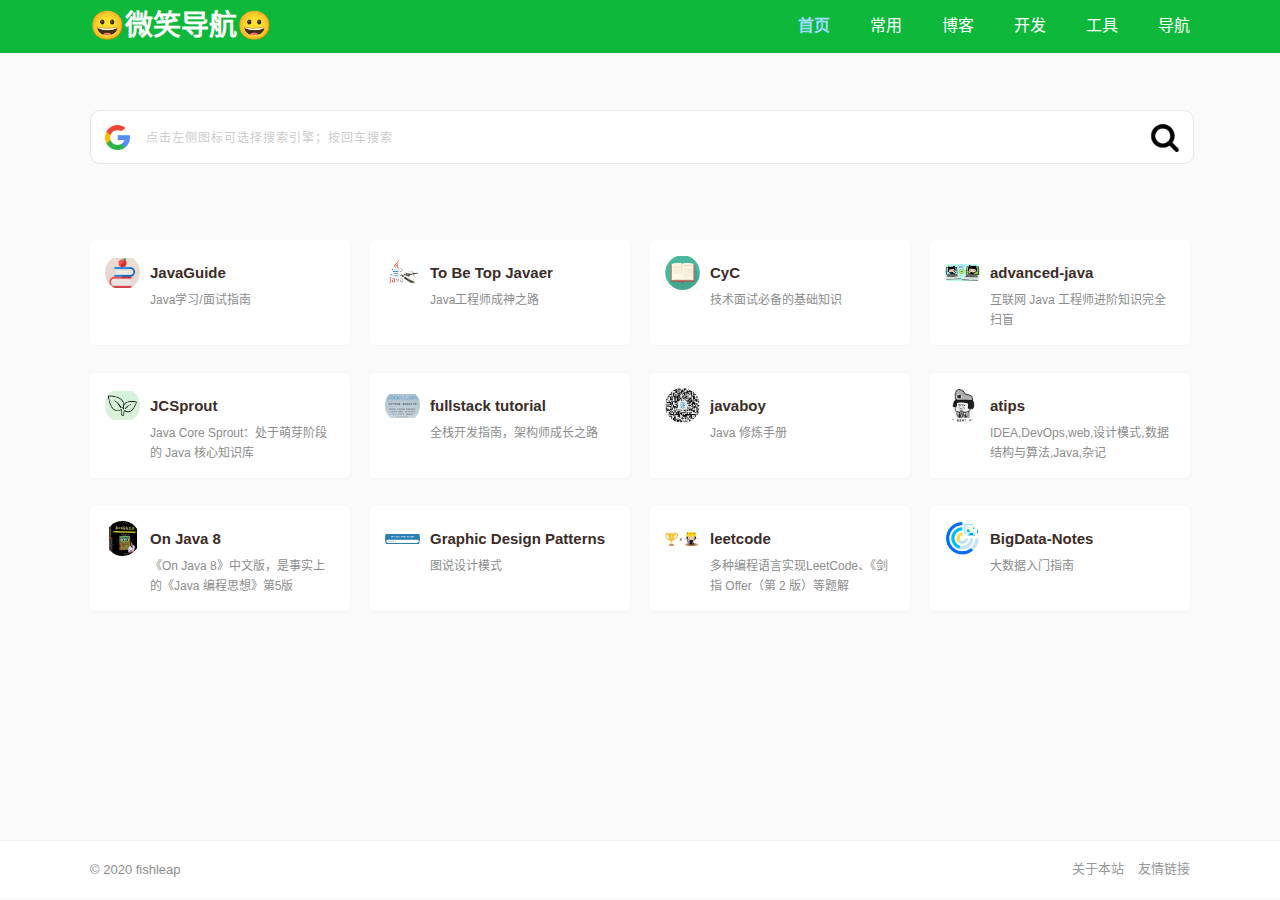
<file: index.html>
<!DOCTYPE html>
<html lang="zh-CN">

<head>
  <meta charset="UTF-8">
  <meta name="viewport" content="width=device-width, initial-scale=1, user-scalable=no" />
  <meta http-equiv="Cache-Control" content="no-transform" />
  <meta http-equiv="Cache-Control" content="no-siteapp" />
  <meta name="applicable-device" content="pc,mobile">
  <meta name="keywords" content="java,linux,mysql,spring,springboot,springcloud,zookeeper,dubbo,elasticsearch" />
  <meta name="description" content="微笑对生活可以影响潮湿的心情，抹去不愉快的色彩" />
  <link rel="stylesheet" href="./css/fishleap.min.css" type="text/css" />
  <link rel="shortcut icon" href="./images/favicon.ico" />

  <!-- Begin SEO tag -->
  <title>😀微笑⛳️导航</title>
  <meta property="og:locale" content="zh_CN" />
  <meta property="og:site_name" content="微笑导航" />
  <meta property="og:url" content="http://itzlg.gitee.io/coder-nav" />
  <meta property="og:title" content="微笑导航" />
  <meta property="og:description" content="微笑对生活可以影响潮湿的心情，抹去不愉快的色彩" />
  <link rel="canonical" href="http://itzlg.gitee.io/coder-nav" />
  <!-- End SEO tag -->

  <!-- Global site tag (gtag.js) - Google Analytics -->
  <script async src="https://www.googletagmanager.com/gtag/js?id=UA-158772988-1"></script>
  <script>
    window.dataLayer = window.dataLayer || [];
    function gtag() { dataLayer.push(arguments); }
    gtag('js', new Date());

    gtag('config', 'UA-158772988-1');
  </script>
</head>

<body data-rsssl=1>
  <div class="header">
    <div class="container">
      <a class="site" href="./index.html">😀微笑导航😀</a>
      <nav class="header-menu">
        <ul>
          <li class="current-menu-item"><a href="./index.html">首页</a></li>
          <li class=""><a href="./common.html">常用</a></li>
          <li class=""><a href="./blog.html">博客</a></li>
          <li class=""><a href="./develop.html">开发</a></li>
          <li class=""><a href="./tools.html">工具</a></li>
          <li class=""><a href="./friend.html">导航</a></li>
        </ul>
      </nav>
    </div>
  </div>
  <!-- header -->

  <div id="content-wrapper">
    <div class="container">

      <section class="sousuo">
        <div class="search">
          <div class="search-box">
            <img class="search-icon" src="">
            <input type="text" id="txt" class="search-input" placeholder="点击左侧图标可选择搜索引擎；按回车搜索">
            <button class="search-btn" id="search-btn"><img
                src="./images/sou0.png"></button>
          </div>
          <!-- 搜索引擎 -->
          <div class="search-engine" style="display: none;">
            <ul class="search-engine-list"></ul>
          </div>
        </div>
      </section>

      <div class="nav-cell clearfix">
        <ul class="nav-list">
          
          <li>
            <a class="nav-item clearfix" href="https://snailclimb.gitee.io/javaguide" target="_blank">
              <div class="nav-img"
                style="margin-bottom:40px;background-image: url(./images/index/java00.jpg);">
              </div>
              <div class="nav-name">JavaGuide</div>
              <p>Java学习/面试指南</p>
            </a>
          </li>

          <li>
            <a class="nav-item clearfix" href="http://hollischuang.gitee.io/tobetopjavaer" target="_blank">
              <div class="nav-img"
                style="margin-bottom:40px;background-image: url(./images/index/java01.jpg);">
              </div>
              <div class="nav-name">To Be Top Javaer</div>
              <p>Java工程师成神之路</p>
            </a>
          </li>

          <li>
            <a class="nav-item clearfix" href="https://cyc2018.github.io/CS-Notes" target="_blank">
              <div class="nav-img"
                style="margin-bottom:40px;background-image: url(./images/index/java02.jpg);">
              </div>
              <div class="nav-name">CyC</div>
              <p>技术面试必备的基础知识</p>
            </a>
          </li>

          <li>
            <a class="nav-item clearfix" href="https://doocs.gitee.io/advanced-java/#/" target="_blank">
              <div class="nav-img"
                style="margin-bottom:40px;background-image: url(./images/index/java12.jpg);">
              </div>
              <div class="nav-name">advanced-java</div>
              <p>互联网 Java 工程师进阶知识完全扫盲</p>
            </a>
          </li>

          <li>
            <a class="nav-item clearfix" href="https://crossoverjie.top/JCSprout/#/" target="_blank">
              <div class="nav-img"
                style="margin-bottom:40px;background-image: url(./images/index/java13.jpg);">
              </div>
              <div class="nav-name">JCSprout</div>
              <p>Java Core Sprout：处于萌芽阶段的 Java 核心知识库</p>
            </a>
          </li>

          <li>
            <a class="nav-item clearfix" href="https://frank-lam.github.io/fullstack-tutorial/#/" target="_blank">
              <div class="nav-img"
                style="margin-bottom:40px;background-image: url(./images/index/java05.jpg);">
              </div>
              <div class="nav-name">fullstack tutorial</div>
              <p>全栈开发指南，架构师成长之路</p>
            </a>
          </li>

          <li>
            <a class="nav-item clearfix" href="http://docs.javaboy.org/" target="_blank">
              <div class="nav-img"
                style="margin-bottom:40px;background-image: url(./images/index/java04.jpg);">
              </div>
              <div class="nav-name">javaboy</div>
              <p>Java 修炼手册</p>
            </a>
          </li>

          <li>
            <a class="nav-item clearfix" href="https://atips.cn/" target="_blank">
              <div class="nav-img"
                style="margin-bottom:40px;background-image: url(./images/index/java08.jpg);">
              </div>
              <div class="nav-name">atips</div>
              <p>IDEA,DevOps,web,设计模式,数据结构与算法,Java,杂记</p>
            </a>
          </li>

          <li>
            <a class="nav-item clearfix" href="https://lingcoder.github.io/OnJava8" target="_blank">
              <div class="nav-img"
                style="margin-bottom:40px;background-image: url(./images/index/java07.jpg);">
              </div>
              <div class="nav-name">On Java 8</div>
              <p>《On Java 8》中文版，是事实上的《Java 编程思想》第5版</p>
            </a>
          </li>

          <li>
            <a class="nav-item clearfix" href="https://design-patterns.readthedocs.io/zh_CN/latest/index.html#" target="_blank">
              <div class="nav-img"
                style="margin-bottom:40px;background-image: url(./images/index/java09.jpg);">
              </div>
              <div class="nav-name">Graphic Design Patterns</div>
              <p>图说设计模式</p>
            </a>
          </li>


          <li>
            <a class="nav-item clearfix" href="https://doocs.gitee.io/leetcode/#/" target="_blank">
              <div class="nav-img"
                style="margin-bottom:40px;background-image: url(./images/index/java14.jpg);">
              </div>
              <div class="nav-name">leetcode</div>
              <p>多种编程语言实现LeetCode、《剑指 Offer（第 2 版）等题解</p>
            </a>
          </li>
          
          <li>
            <a class="nav-item clearfix" href="https://github.com/heibaiying/BigData-Notes" target="_blank">
              <div class="nav-img"
                style="margin-bottom:40px;background-image: url(./images/index/java15.jpg);">
              </div>
              <div class="nav-name">BigData-Notes</div>
              <p>大数据入门指南</p>
            </a>
          </li>
          

        </ul>
      </div>
    </div>
  </div>

  <!-- footer -->
  <footer class="footer">
    <div class="container clearfix">
      <div class="copy"> © 2020 <a href="http://fishleap.top" target="_blank">fishleap</a></div>

      <div class="link">
        <a href="https://github.com/itzhanglg/coder-nav" target="_blank">关于本站</a>
        <a href="http://itzlg.gitee.io/java-development-notes/#/" target="_blank">友情链接</a>
      </div>
    </div>
  </footer>

  <script src="./js/fishleap.min.js"></script>
</body>

</html>
</file>
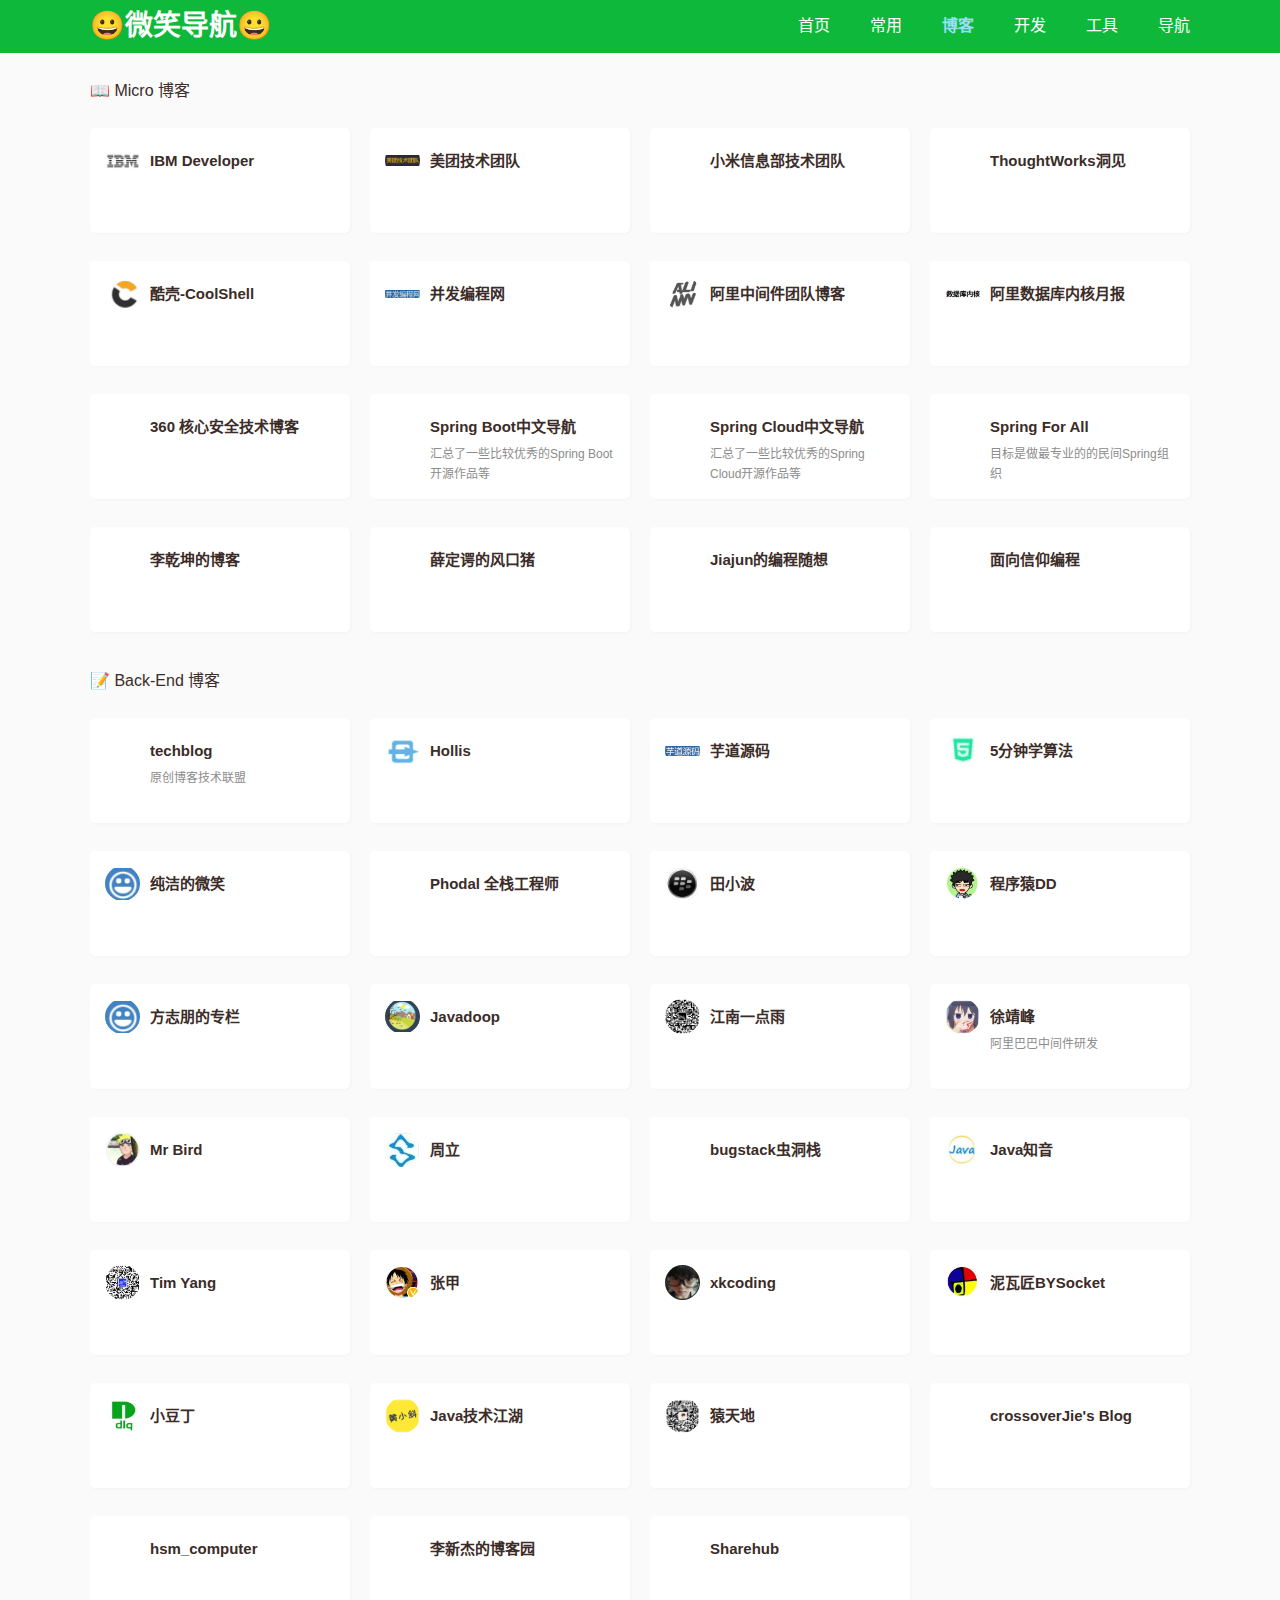
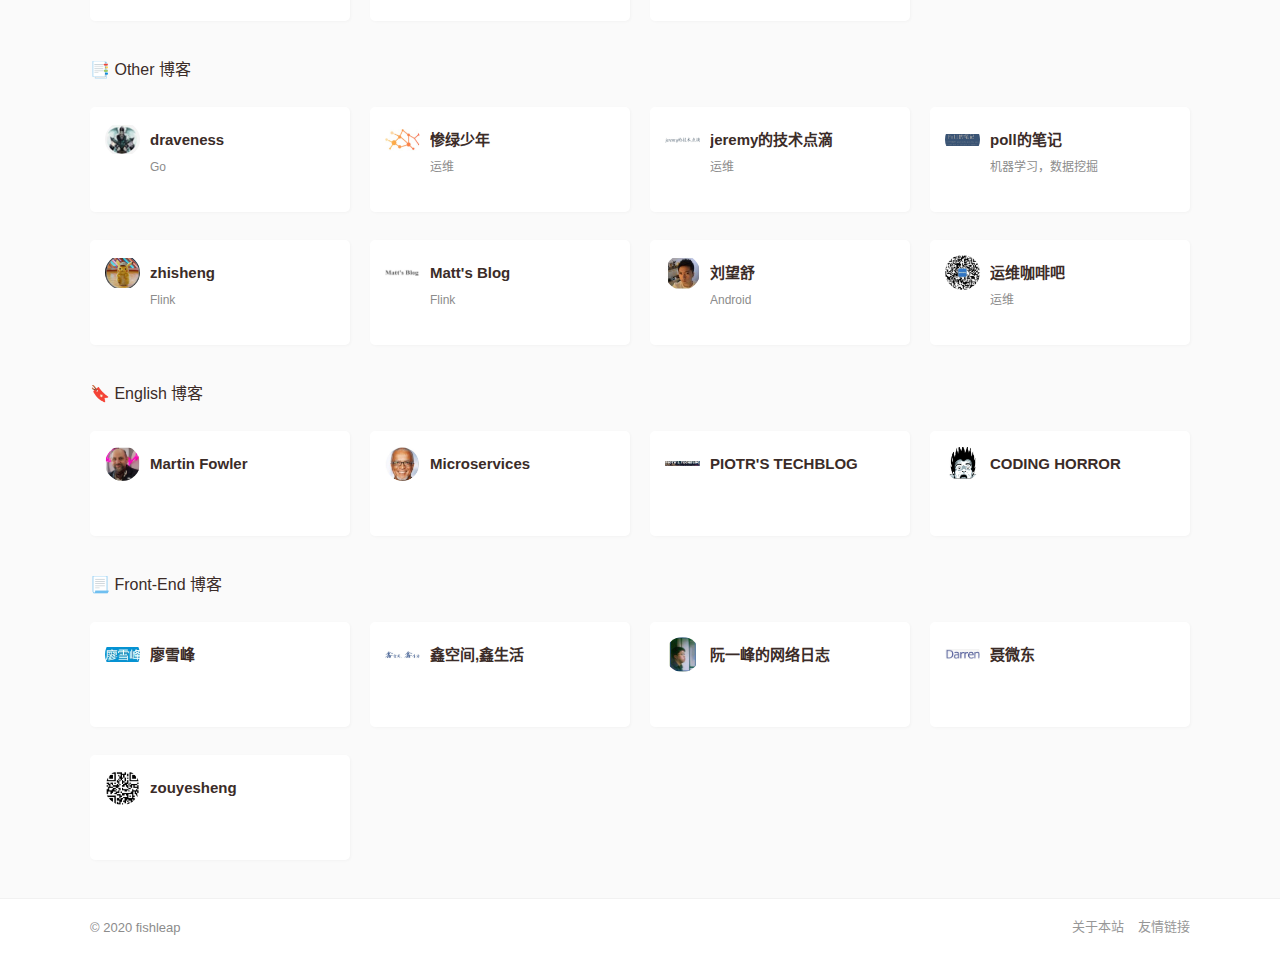
<file: blog.html>
<!DOCTYPE html>
<html lang="zh-CN">

<head>
  <meta charset="UTF-8">
  <meta name="viewport" content="width=device-width, initial-scale=1, user-scalable=no" />
  <meta http-equiv="Cache-Control" content="no-transform" />
  <meta http-equiv="Cache-Control" content="no-siteapp" />
  <meta name="applicable-device" content="pc,mobile">
  <meta name="keywords" content="java,linux,mysql,spring,springboot,springcloud,zookeeper,dubbo,elasticsearch" />
  <meta name="description" content="微笑对生活可以影响潮湿的心情，抹去不愉快的色彩" />
  <link rel="stylesheet" href="./css/fishleap.min.css" type="text/css" />
  <link rel="shortcut icon" href="./images/favicon.ico" />

  <!-- Begin SEO tag -->
  <title>😀微笑⛳️导航</title>
  <meta property="og:locale" content="zh_CN" />
  <meta property="og:site_name" content="微笑导航" />
  <meta property="og:url" content="http://itzlg.gitee.io/coder-nav" />
  <meta property="og:title" content="微笑导航" />
  <meta property="og:description" content="微笑对生活可以影响潮湿的心情，抹去不愉快的色彩" />
  <link rel="canonical" href="http://itzlg.gitee.io/coder-nav" />
  <!-- End SEO tag -->

  <!-- Global site tag (gtag.js) - Google Analytics -->
  <script async src="https://www.googletagmanager.com/gtag/js?id=UA-158772988-1"></script>
  <script>
    window.dataLayer = window.dataLayer || [];
    function gtag() { dataLayer.push(arguments); }
    gtag('js', new Date());

    gtag('config', 'UA-158772988-1');
  </script>
</head>

<body data-rsssl=1>
  <div class="header">
    <div class="container">
      <a class="site" href="./index.html">😀微笑导航😀</a>
      <nav class="header-menu">
        <ul>
          <li class=""><a href="./index.html">首页</a></li>
          <li class=""><a href="./common.html">常用</a></li>
          <li class="current-menu-item"><a href="./blog.html">博客</a></li>
          <li class=""><a href="./develop.html">开发</a></li>
          <li class=""><a href="./tools.html">工具</a></li>
          <li class=""><a href="./friend.html">导航</a></li>
        </ul>
      </nav>
    </div>
  </div>
  <!-- header -->

  <div id="content-wrapper">
    <div class="container">

      <div class="nav-cell clearfix">
        <h2> 📖 Micro 博客
          <!-- <a class="more" href="">更多</a> -->
        </h2>
        <ul class="nav-list">

          <li>
            <a class="nav-item clearfix" href="https://developer.ibm.com/zh/tutorials/#" target="_blank">
              <div class="nav-img"
                style="margin-bottom:40px;background-image: url(./images/blog/blog29.jpg);">
              </div>
              <div class="nav-name">IBM Developer</div>
              <p></p>
            </a>
          </li>

          <li>
            <a class="nav-item clearfix" href="https://tech.meituan.com/" target="_blank">
              <div class="nav-img"
                style="margin-bottom:40px;background-image: url(./images/blog/blog30.jpg);">
              </div>
              <div class="nav-name">美团技术团队</div>
              <p></p>
            </a>
          </li>

          <li>
            <a class="nav-item clearfix" href="https://xiaomi-info.github.io/" target="_blank">
              <div class="nav-img"
                style="margin-bottom:40px;background-image: url(https://gitee.com/itzlg/mypictures/raw/master/img/image-20201121172147420.png);">
              </div>
              <div class="nav-name">小米信息部技术团队</div>
              <p></p>
            </a>
          </li>

          <li>
            <a class="nav-item clearfix" href="https://insights.thoughtworks.cn/" target="_blank">
              <div class="nav-img"
                style="margin-bottom:40px;background-image: url(https://gitee.com/itzlg/mypictures/raw/master/img/image-20201121174945446.png);">
              </div>
              <div class="nav-name">ThoughtWorks洞见</div>
              <p></p>
            </a>
          </li>

          <li>
            <a class="nav-item clearfix" href="https://coolshell.cn/" target="_blank">
              <div class="nav-img"
                style="margin-bottom:40px;background-image: url(./images/blog/blog31.jpg);">
              </div>
              <div class="nav-name">酷壳-CoolShell</div>
              <p></p>
            </a>
          </li>

          <li>
            <a class="nav-item clearfix" href="http://ifeve.com/" target="_blank">
              <div class="nav-img"
                style="margin-bottom:40px;background-image: url(./images/blog/blog32.jpg);">
              </div>
              <div class="nav-name">并发编程网</div>
              <p></p>
            </a>
          </li>

          <li>
            <a class="nav-item clearfix" href="http://jm.taobao.org/" target="_blank">
              <div class="nav-img"
                style="margin-bottom:40px;background-image: url(./images/blog/blog23.jpg);">
              </div>
              <div class="nav-name">阿里中间件团队博客</div>
              <p></p>
            </a>
          </li>

          <li>
            <a class="nav-item clearfix" href="http://mysql.taobao.org/monthly/" target="_blank">
              <div class="nav-img"
                style="margin-bottom:40px;background-image: url(./images/blog/blog36.jpg);">
              </div>
              <div class="nav-name">阿里数据库内核月报</div>
              <p></p>
            </a>
          </li>

          <li>
            <a class="nav-item clearfix" href="https://blogs.360.cn/" target="_blank">
              <div class="nav-img"
                style="margin-bottom:40px;background-image: url(https://gitee.com/itzlg/mypictures/raw/master/img/image-20201121173713184.png);">
              </div>
              <div class="nav-name">360 核心安全技术博客</div>
              <p></p>
            </a>
          </li>

          <li>
            <a class="nav-item clearfix" href="http://springboot.fun/" target="_blank">
              <div class="nav-img"
                style="margin-bottom:40px;background-image: url(https://gitee.com/itzlg/mypictures/raw/master/img/image-20201121193529572.png);">
              </div>
              <div class="nav-name">Spring Boot中文导航</div>
              <p>汇总了一些比较优秀的Spring Boot开源作品等</p>
            </a>
          </li>

          <li>
            <a class="nav-item clearfix" href="http://springcloud.fun/" target="_blank">
              <div class="nav-img"
                style="margin-bottom:40px;background-image: url(https://gitee.com/itzlg/mypictures/raw/master/img/image-20201121193704288.png);">
              </div>
              <div class="nav-name">Spring Cloud中文导航</div>
              <p>汇总了一些比较优秀的Spring Cloud开源作品等</p>
            </a>
          </li>

          <li>
            <a class="nav-item clearfix" href="http://www.spring4all.com/" target="_blank">
              <div class="nav-img"
                style="margin-bottom:40px;background-image: url(https://gitee.com/itzlg/mypictures/raw/master/img/image-20201121193911569.png);">
              </div>
              <div class="nav-name">Spring For All</div>
              <p>目标是做最专业的的民间Spring组织</p>
            </a>
          </li>

          <li>
            <a class="nav-item clearfix" href="https://qiankunli.github.io/" target="_blank">
              <div class="nav-img"
                style="margin-bottom:40px;background-image: url(https://gitee.com/itzlg/mypictures/raw/master/img/image-20201121180651595.png);">
              </div>
              <div class="nav-name">李乾坤的博客</div>
              <p></p>
            </a>
          </li>

          <li>
            <a class="nav-item clearfix" href="https://jaskey.github.io/" target="_blank">
              <div class="nav-img"
                style="margin-bottom:40px;background-image: url(https://gitee.com/itzlg/mypictures/raw/master/img/image-20201121180748200.png);">
              </div>
              <div class="nav-name">薛定谔的风口猪</div>
              <p></p>
            </a>
          </li>

          <li>
            <a class="nav-item clearfix" href="https://jiajunhuang.com/" target="_blank">
              <div class="nav-img"
                style="margin-bottom:40px;background-image: url(https://gitee.com/itzlg/mypictures/raw/master/img/image-20201121180858436.png);">
              </div>
              <div class="nav-name">Jiajun的编程随想</div>
              <p></p>
            </a>
          </li>

          <li>
            <a class="nav-item clearfix" href="https://draveness.me/" target="_blank">
              <div class="nav-img"
                style="margin-bottom:40px;background-image: url(https://gitee.com/itzlg/mypictures/raw/master/img/image-20201121182435015.png);">
              </div>
              <div class="nav-name">面向信仰编程</div>
              <p></p>
            </a>
          </li>


        </ul>
      </div>    

      <div class="nav-cell clearfix">
        <h2> 📝 Back-End 博客
          <!-- <a class="more" href="">更多</a> -->
        </h2>
        <ul class="nav-list">

          <li>
            <a class="nav-item clearfix" href="http://techblog.pub/" target="_blank">
              <div class="nav-img"
                style="margin-bottom:40px;background-image: url(https://gitee.com/itzlg/mypictures/raw/master/img/image-20201121184810591.png);">
              </div>
              <div class="nav-name">techblog</div>
              <p>原创博客技术联盟</p>
            </a>
          </li>

          <li>
            <a class="nav-item clearfix" href="https://www.hollischuang.com/" target="_blank">
              <div class="nav-img"
                style="margin-bottom:40px;background-image: url(./images/blog/blog00.jpg);">
              </div>
              <div class="nav-name">Hollis</div>
              <p></p>
            </a>
          </li>

          <li>
            <a class="nav-item clearfix" href="http://www.iocoder.cn/" target="_blank">
              <div class="nav-img"
                style="margin-bottom:40px;background-image: url(./images/blog/blog01.jpg);">
              </div>
              <div class="nav-name">芋道源码</div>
              <p></p>
            </a>
          </li>

          <li>
            <a class="nav-item clearfix" href="https://www.cxyxiaowu.com/" target="_blank">
              <div class="nav-img"
                style="margin-bottom:40px;background-image: url(./images/blog/blog35.jpg);">
              </div>
              <div class="nav-name">5分钟学算法</div>
              <p></p>
            </a>
          </li>

          <li>
            <a class="nav-item clearfix" href="http://www.ityouknow.com/" target="_blank">
              <div class="nav-img"
                style="margin-bottom:40px;background-image: url(./images/blog/blog02.jpg);">
              </div>
              <div class="nav-name">纯洁的微笑</div>
              <p></p>
            </a>
          </li>

          <li>
            <a class="nav-item clearfix" href="https://www.phodal.com/" target="_blank">
              <div class="nav-img"
                style="margin-bottom:40px;background-image: url(https://gitee.com/itzlg/mypictures/raw/master/img/image-20201121172900932.png);">
              </div>
              <div class="nav-name">Phodal 全栈工程师</div>
              <p></p>
            </a>
          </li>

          <li>
            <a class="nav-item clearfix" href="http://www.tianxiaobo.com/" target="_blank">
              <div class="nav-img"
                style="margin-bottom:40px;background-image: url(./images/blog/blog04.jpg);">
              </div>
              <div class="nav-name">田小波</div>
              <p></p>
            </a>
          </li>

          <li>
            <a class="nav-item clearfix" href="http://blog.didispace.com/" target="_blank">
              <div class="nav-img"
                style="margin-bottom:40px;background-image: url(./images/blog/blog05.jpg);">
              </div>
              <div class="nav-name">程序猿DD</div>
              <p></p>
            </a>
          </li>

          <li>
            <a class="nav-item clearfix" href="https://www.fangzhipeng.com/" target="_blank">
              <div class="nav-img"
                style="margin-bottom:40px;background-image: url(./images/blog/blog02.jpg);">
              </div>
              <div class="nav-name">方志朋的专栏</div>
              <p></p>
            </a>
          </li>

          <li>
            <a class="nav-item clearfix" href="https://javadoop.com/" target="_blank">
              <div class="nav-img"
                style="margin-bottom:40px;background-image: url(./images/blog/blog07.jpg);">
              </div>
              <div class="nav-name">Javadoop</div>
              <p></p>
            </a>
          </li>

          <li>
            <a class="nav-item clearfix" href="http://www.javaboy.org/" target="_blank">
              <div class="nav-img"
                style="margin-bottom:40px;background-image: url(./images/blog/blog08.jpg);">
              </div>
              <div class="nav-name">江南一点雨</div>
              <p></p>
            </a>
          </li>

          <li>
            <a class="nav-item clearfix" href="https://lexburner.github.io/" target="_blank">
              <div class="nav-img"
                style="margin-bottom:40px;background-image: url(./images/blog/blog09.jpg);">
              </div>
              <div class="nav-name">徐靖峰</div>
              <p>阿里巴巴中间件研发</p>
            </a>
          </li>

          <li>
            <a class="nav-item clearfix" href="https://mrbird.cc/" target="_blank">
              <div class="nav-img"
                style="margin-bottom:40px;background-image: url(./images/blog/blog03.jpg);">
              </div>
              <div class="nav-name">Mr Bird</div>
              <p></p>
            </a>
          </li>

          <li>
            <a class="nav-item clearfix" href="http://www.itmuch.com/" target="_blank">
              <div class="nav-img"
                style="margin-bottom:40px;background-image: url(./images/blog/blog10.jpg);">
              </div>
              <div class="nav-name">周立</div>
              <p></p>
            </a>
          </li>

          <li>
            <a class="nav-item clearfix" href="https://bugstack.cn/" target="_blank">
              <div class="nav-img"
                style="margin-bottom:40px;background-image: url(https://gitee.com/itzlg/mypictures/raw/master/img/image-20201121174122249.png);">
              </div>
              <div class="nav-name">bugstack虫洞栈</div>
              <p></p>
            </a>
          </li>

          <li>
            <a class="nav-item clearfix" href="https://www.javazhiyin.com/" target="_blank">
              <div class="nav-img"
                style="margin-bottom:40px;background-image: url(./images/blog/blog12.jpg);">
              </div>
              <div class="nav-name">Java知音</div>
              <p></p>
            </a>
          </li>

          <li>
            <a class="nav-item clearfix" href="https://timyang.net/" target="_blank">
              <div class="nav-img"
                style="margin-bottom:40px;background-image: url(./images/blog/blog24.jpg);">
              </div>
              <div class="nav-name">Tim Yang</div>
              <p></p>
            </a>
          </li>

          <li>
            <a class="nav-item clearfix" href="https://zhangjia.io/" target="_blank">
              <div class="nav-img"
                style="margin-bottom:40px;background-image: url(./images/blog/blog13.jpg);">
              </div>
              <div class="nav-name">张甲</div>
              <p></p>
            </a>
          </li>

          <li>
            <a class="nav-item clearfix" href="https://xkcoding.com/" target="_blank">
              <div class="nav-img"
                style="margin-bottom:40px;background-image: url(./images/blog/blog14.jpg);">
              </div>
              <div class="nav-name">xkcoding</div>
              <p></p>
            </a>
          </li>
          
          <li>
            <a class="nav-item clearfix" href="https://www.bysocket.com/" target="_blank">
              <div class="nav-img"
                style="margin-bottom:40px;background-image: url(./images/blog/blog11.jpg);">
              </div>
              <div class="nav-name">泥瓦匠BYSocket</div>
              <p></p>
            </a>
          </li>

          <li>
            <a class="nav-item clearfix" href="http://www.mydlq.club/" target="_blank">
              <div class="nav-img"
                style="margin-bottom:40px;background-image: url(./images/blog/blog16.jpg);">
              </div>
              <div class="nav-name">小豆丁</div>
              <p></p>
            </a>
          </li>

          <li>
            <a class="nav-item clearfix" href="https://how2playlife.com/" target="_blank">
              <div class="nav-img"
                style="margin-bottom:40px;background-image: url(./images/blog/blog21.jpg);">
              </div>
              <div class="nav-name">Java技术江湖</div>
              <p></p>
            </a>
          </li>

          <li>
            <a class="nav-item clearfix" href="http://cxytiandi.com/" target="_blank">
              <div class="nav-img"
                style="margin-bottom:40px;background-image: url(./images/blog/blog22.jpg);">
              </div>
              <div class="nav-name">猿天地</div>
              <p></p>
            </a>
          </li>

          <li>
            <a class="nav-item clearfix" href="https://crossoverjie.top/" target="_blank">
              <div class="nav-img"
                style="margin-bottom:40px;background-image: url(https://gitee.com/itzlg/mypictures/raw/master/img/image-20201121182825759.png);">
              </div>
              <div class="nav-name">crossoverJie's Blog</div>
              <p></p>
            </a>
          </li>

          <li>
            <a class="nav-item clearfix" href="https://www.cnblogs.com/JavaArchitect/" target="_blank">
              <div class="nav-img"
                style="margin-bottom:40px;background-image: url(https://gitee.com/itzlg/mypictures/raw/master/img/image-20201121174630654.png);">
              </div>
              <div class="nav-name">hsm_computer</div>
              <p></p>
            </a>
          </li>

          <li>
            <a class="nav-item clearfix" href="https://www.cnblogs.com/lixinjie/" target="_blank">
              <div class="nav-img"
                style="margin-bottom:40px;background-image: url(https://gitee.com/itzlg/mypictures/raw/master/img/image-20201121174630654.png);">
              </div>
              <div class="nav-name">李新杰的博客园</div>
              <p></p>
            </a>
          </li>

          <li>
            <a class="nav-item clearfix" href="https://blog.xiaohansong.com/index.html" target="_blank">
              <div class="nav-img"
                style="margin-bottom:40px;background-image: url(https://gitee.com/itzlg/mypictures/raw/master/img/image-20201121183014282.png);">
              </div>
              <div class="nav-name">Sharehub</div>
              <p></p>
            </a>
          </li>


        </ul>
      </div>

      <div class="nav-cell clearfix">
        <h2> 📑 Other 博客
          <!-- <a class="more" href="">更多</a> -->
        </h2>
        <ul class="nav-list">

          <li>
            <a class="nav-item clearfix" href="https://draveness.me/" target="_blank">
              <div class="nav-img"
                style="margin-bottom:40px;background-image: url(./images/blog/blog26.jpg);">
              </div>
              <div class="nav-name">draveness</div>
              <p>Go</p>
            </a>
          </li>

          <li>
            <a class="nav-item clearfix" href="https://clsn.io/" target="_blank">
              <div class="nav-img"
                style="margin-bottom:40px;background-image: url(./images/blog/blog15.jpg);">
              </div>
              <div class="nav-name">惨绿少年</div>
              <p>运维</p>
            </a>
          </li>

          <li>
            <a class="nav-item clearfix" href="https://jeremy-xu.oschina.io/" target="_blank">
              <div class="nav-img"
                style="margin-bottom:40px;background-image: url(./images/blog/blog28.jpg);">
              </div>
              <div class="nav-name">jeremy的技术点滴</div>
              <p>运维</p>
            </a>
          </li>

          <li>
            <a class="nav-item clearfix" href="https://www.cnblogs.com/maybe2030/" target="_blank">
              <div class="nav-img"
                style="margin-bottom:40px;background-image: url(./images/blog/blog17.jpg);">
              </div>
              <div class="nav-name">poll的笔记</div>
              <p>机器学习，数据挖掘</p>
            </a>
          </li>

          <li>
            <a class="nav-item clearfix" href="http://www.54tianzhisheng.cn/" target="_blank">
              <div class="nav-img"
                style="margin-bottom:40px;background-image: url(./images/blog/blog18.jpg);">
              </div>
              <div class="nav-name">zhisheng</div>
              <p>Flink</p>
            </a>
          </li>

          <li>
            <a class="nav-item clearfix" href="https://matt33.com/" target="_blank">
              <div class="nav-img"
                style="margin-bottom:40px;background-image: url(./images/blog/blog27.jpg);">
              </div>
              <div class="nav-name">Matt's Blog</div>
              <p>Flink</p>
            </a>
          </li>

          <li>
            <a class="nav-item clearfix" href="http://liuwangshu.cn/" target="_blank">
              <div class="nav-img"
                style="margin-bottom:40px;background-image: url(./images/blog/blog19.jpg);">
              </div>
              <div class="nav-name">刘望舒</div>
              <p>Android</p>
            </a>
          </li>

          <li>
            <a class="nav-item clearfix" href="https://blog.ops-coffee.cn/" target="_blank">
              <div class="nav-img"
                style="margin-bottom:40px;background-image: url(./images/blog/blog20.jpg);">
              </div>
              <div class="nav-name">运维咖啡吧</div>
              <p>运维</p>
            </a>
          </li>

        </ul>
      </div>

      <div class="nav-cell clearfix">
        <h2> 🔖 English 博客
          <!-- <a class="more" href="">更多</a> -->
        </h2>
        <ul class="nav-list">

          <li>
            <a class="nav-item clearfix" href="https://martinfowler.com/" target="_blank">
              <div class="nav-img"
                style="margin-bottom:40px;background-image: url(./images/blog/blog25.jpg);">
              </div>
              <div class="nav-name">Martin Fowler</div>
              <p></p>
            </a>
          </li>
    
          <li>
            <a class="nav-item clearfix" href="https://microservices.io/" target="_blank">
              <div class="nav-img"
                style="margin-bottom:40px;background-image: url(./images/blog/blog33.jpg);">
              </div>
              <div class="nav-name">Microservices</div>
              <p></p>
            </a>
          </li>
    
          <li>
            <a class="nav-item clearfix" href="https://piotrminkowski.com/" target="_blank">
              <div class="nav-img"
                style="margin-bottom:40px;background-image: url(./images/blog/blog34.jpg);">
              </div>
              <div class="nav-name">PIOTR'S TECHBLOG</div>
              <p></p>
            </a>
          </li>
    
          <li>
            <a class="nav-item clearfix" href="https://blog.codinghorror.com/" target="_blank">
              <div class="nav-img"
                style="margin-bottom:40px;background-image: url(./images/blog/blog37.jpg);">
              </div>
              <div class="nav-name">CODING HORROR</div>
              <p></p>
            </a>
          </li>

        </ul>
      </div>  

      <div class="nav-cell clearfix">
        <h2> 📃 Front-End 博客
          <!-- <a class="more" href="">更多</a> -->
        </h2>
        <ul class="nav-list">

          <li>
            <a class="nav-item clearfix" href="https://www.liaoxuefeng.com/" target="_blank">
              <div class="nav-img"
                style="margin-bottom:40px;background-image: url(./images/blog/blog38.jpg);">
              </div>
              <div class="nav-name">廖雪峰</div>
              <p></p>
            </a>
          </li>

          <li>
            <a class="nav-item clearfix" href="https://www.zhangxinxu.com/" target="_blank">
              <div class="nav-img"
                style="margin-bottom:40px;background-image: url(./images/blog/blog39.jpg);">
              </div>
              <div class="nav-name">鑫空间,鑫生活</div>
              <p></p>
            </a>
          </li>

          <li>
            <a class="nav-item clearfix" href="http://www.ruanyifeng.com/blog/javascript/" target="_blank">
              <div class="nav-img"
                style="margin-bottom:40px;background-image: url(./images/blog/blog40.jpg);">
              </div>
              <div class="nav-name">阮一峰的网络日志</div>
              <p></p>
            </a>
          </li>

          <li>
            <a class="nav-item clearfix" href="https://www.cnblogs.com/Darren_code/" target="_blank">
              <div class="nav-img"
                style="margin-bottom:40px;background-image: url(./images/blog/blog42.jpg);">
              </div>
              <div class="nav-name">聂微东</div>
              <p></p>
            </a>
          </li>

          <li>
            <a class="nav-item clearfix" href="https://www.zouyesheng.com/" target="_blank">
              <div class="nav-img"
                style="margin-bottom:40px;background-image: url(./images/blog/blog41.jpg);">
              </div>
              <div class="nav-name">zouyesheng</div>
              <p></p>
            </a>
          </li>
         
        </ul>
      </div>    


    </div>
  </div>

  <!-- footer -->
  <footer class="footer">
    <div class="container clearfix">
      <div class="copy"> © 2020 <a href="http://fishleap.top" target="_blank">fishleap</a></div>

      <div class="link">
        <a href="https://github.com/itzhanglg/coder-nav" target="_blank">关于本站</a>
        <a href="http://itzlg.gitee.io/java-development-notes/#/" target="_blank">友情链接</a>
      </div>
    </div>
  </footer>
</body>

</html>
</file>
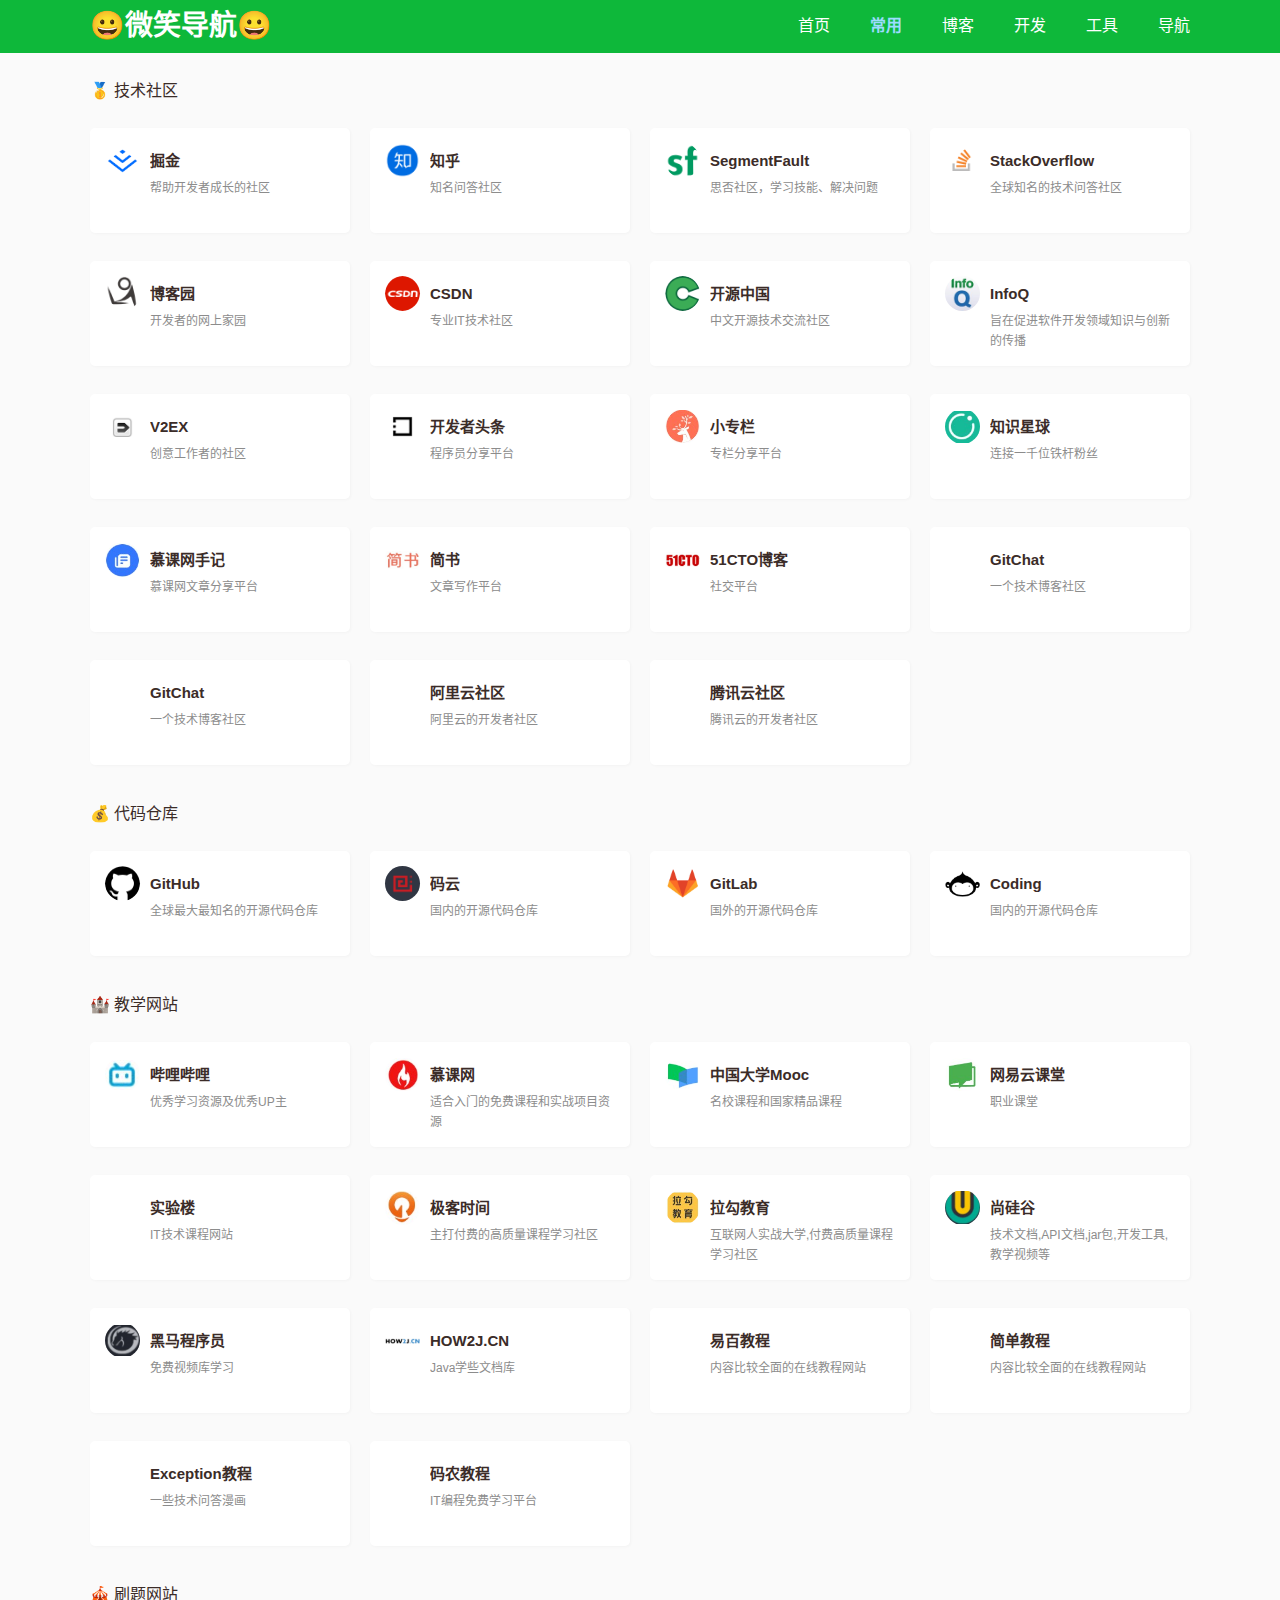
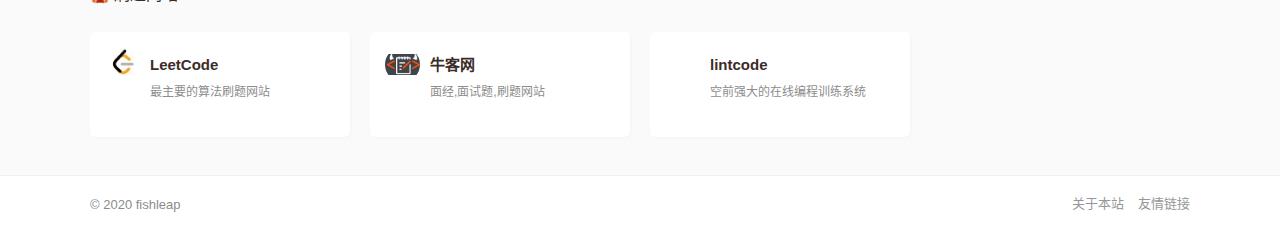
<file: common.html>
<!DOCTYPE html>
<html lang="zh-CN">

<head>
  <meta charset="UTF-8">
  <meta name="viewport" content="width=device-width, initial-scale=1, user-scalable=no" />
  <meta http-equiv="Cache-Control" content="no-transform" />
  <meta http-equiv="Cache-Control" content="no-siteapp" />
  <meta name="applicable-device" content="pc,mobile">
  <meta name="keywords" content="java,linux,mysql,spring,springboot,springcloud,zookeeper,dubbo,elasticsearch" />
  <meta name="description" content="微笑对生活可以影响潮湿的心情，抹去不愉快的色彩" />
  <link rel="stylesheet" href="./css/fishleap.min.css" type="text/css" />
  <link rel="shortcut icon" href="./images/favicon.ico" />

  <!-- Begin SEO tag -->
  <title>😀微笑⛳️导航</title>
  <meta property="og:locale" content="zh_CN" />
  <meta property="og:site_name" content="微笑导航" />
  <meta property="og:url" content="http://itzlg.gitee.io/coder-nav" />
  <meta property="og:title" content="微笑导航" />
  <meta property="og:description" content="微笑对生活可以影响潮湿的心情，抹去不愉快的色彩" />
  <link rel="canonical" href="http://itzlg.gitee.io/coder-nav" />
  <!-- End SEO tag -->

  <!-- Global site tag (gtag.js) - Google Analytics -->
  <script async src="https://www.googletagmanager.com/gtag/js?id=UA-158772988-1"></script>
  <script>
    window.dataLayer = window.dataLayer || [];
    function gtag() { dataLayer.push(arguments); }
    gtag('js', new Date());

    gtag('config', 'UA-158772988-1');
  </script>
</head>

<body data-rsssl=1>
  <div class="header">
    <div class="container">
      <a class="site" href="./index.html">😀微笑导航😀</a>
      <nav class="header-menu">
        <ul>
          <li class=""><a href="./index.html">首页</a></li>
          <li class="current-menu-item"><a href="./common.html">常用</a></li>
          <li class=""><a href="./blog.html">博客</a></li>
          <li class=""><a href="./develop.html">开发</a></li>
          <li class=""><a href="./tools.html">工具</a></li>
          <li class=""><a href="./friend.html">导航</a></li>
        </ul>
      </nav>
    </div>
  </div>
  <!-- header -->

  <div id="content-wrapper">
    <div class="container">

      <div class="nav-cell clearfix">
        <h2> 🥇 技术社区
          <!-- <a class="more" href="">更多</a> -->
        </h2>
        <ul class="nav-list">

          <li>
            <a class="nav-item clearfix" href="https://juejin.im/" target="_blank">
              <div class="nav-img"
                style="margin-bottom:40px;background-image: url(./images/xitu.png);">
              </div>
              <div class="nav-name">掘金</div>
              <p>帮助开发者成长的社区</p>
            </a>
          </li>

          <li>
            <a class="nav-item clearfix" href="https://www.zhihu.com/" target="_blank">
              <div class="nav-img"
                style="margin-bottom:40px;background-image: url(./images/zhih.png);">
              </div>
              <div class="nav-name">知乎</div>
              <p>知名问答社区</p>
            </a>
          </li>

          <li>
            <a class="nav-item clearfix" href="https://segmentfault.com/" target="_blank">
              <div class="nav-img"
                style="margin-bottom:40px;background-image: url(./images/sef4.png);">
              </div>
              <div class="nav-name">SegmentFault</div>
              <p>思否社区，学习技能、解决问题</p>
            </a>
          </li>

          <li>
            <a class="nav-item clearfix" href="https://stackoverflow.com/" target="_blank">
              <div class="nav-img"
                style="margin-bottom:40px;background-image: url(./images/sof4.png);">
              </div>
              <div class="nav-name">StackOverflow</div>
              <p>全球知名的技术问答社区</p>
            </a>
          </li>

          <li>
            <a class="nav-item clearfix" href="https://www.cnblogs.com/" target="_blank">
              <div class="nav-img"
                style="margin-bottom:40px;background-image: url(./images/cnb6.png);">
              </div>
              <div class="nav-name">博客园</div>
              <p>开发者的网上家园</p>
            </a>
          </li>

          <li>
            <a class="nav-item clearfix" href="https://www.csdn.net/" target="_blank">
              <div class="nav-img"
                style="margin-bottom:40px;background-image: url(./images/csdn.png);">
              </div>
              <div class="nav-name">CSDN</div>
              <p>专业IT技术社区</p>
            </a>
          </li>

          <li>
            <a class="nav-item clearfix" href="https://www.oschina.net/" target="_blank">
              <div class="nav-img"
                style="margin-bottom:40px;background-image: url(./images/osc2.png);">
              </div>
              <div class="nav-name">开源中国</div>
              <p>中文开源技术交流社区</p>
            </a>
          </li>

          <li>
            <a class="nav-item clearfix" href="https://www.infoq.cn/" target="_blank">
              <div class="nav-img"
                style="margin-bottom:40px;background-image: url(./images/infq.png);">
              </div>
              <div class="nav-name">InfoQ</div>
              <p>旨在促进软件开发领域知识与创新的传播</p>
            </a>
          </li>

          <li>
            <a class="nav-item clearfix" href="https://www.v2ex.com/" target="_blank">
              <div class="nav-img"
                style="margin-bottom:40px;background-image: url(./images/v2ex.png);">
              </div>
              <div class="nav-name">V2EX</div>
              <p>创意工作者的社区</p>
            </a>
          </li>

          <li>
            <a class="nav-item clearfix" href="https://toutiao.io/" target="_blank">
              <div class="nav-img"
                style="margin-bottom:40px;background-image: url(./images/k8a9.png);">
              </div>
              <div class="nav-name">开发者头条</div>
              <p>程序员分享平台</p>
            </a>
          </li>

          <li>
            <a class="nav-item clearfix" href="https://xiaozhuanlan.com/" target="_blank">
              <div class="nav-img"
                style="margin-bottom:40px;background-image: url(./images/common/common02.jpg);">
              </div>
              <div class="nav-name">小专栏</div>
              <p>专栏分享平台</p>
            </a>
          </li>

          <li>
            <a class="nav-item clearfix" href="https://www.zsxq.com/" target="_blank">
              <div class="nav-img"
                style="margin-bottom:40px;background-image: url(./images/common/common03.jpg);">
              </div>
              <div class="nav-name">知识星球</div>
              <p>连接一千位铁杆粉丝</p>
            </a>
          </li>

          <li>
            <a class="nav-item clearfix" href="https://www.imooc.com/article/fe" target="_blank">
              <div class="nav-img"
                style="margin-bottom:40px;background-image: url(./images/common/common04.jpg);">
              </div>
              <div class="nav-name">慕课网手记</div>
              <p>慕课网文章分享平台</p>
            </a>
          </li>

          <li>
            <a class="nav-item clearfix" href="https://www.jianshu.com/" target="_blank">
              <div class="nav-img"
                style="margin-bottom:40px;background-image: url(./images/common/common05.jpg);">
              </div>
              <div class="nav-name">简书</div>
              <p>文章写作平台</p>
            </a>
          </li>

          <li>
            <a class="nav-item clearfix" href="https://blog.51cto.com/" target="_blank">
              <div class="nav-img"
                style="margin-bottom:40px;background-image: url(./images/common/common06.jpg);">
              </div>
              <div class="nav-name">51CTO博客</div>
              <p>社交平台</p>
            </a>
          </li>

          <li>
            <a class="nav-item clearfix" href="https://gitbook.cn/" target="_blank">
              <div class="nav-img"
                style="margin-bottom:40px;background-image: url(https://gitee.com/itzlg/mypictures/raw/master/img/image-20201121192942734.png);">
              </div>
              <div class="nav-name">GitChat</div>
              <p>一个技术博客社区</p>
            </a>
          </li>

          <li>
            <a class="nav-item clearfix" href="https://gitbook.cn/" target="_blank">
              <div class="nav-img"
                style="margin-bottom:40px;background-image: url(https://gitee.com/itzlg/mypictures/raw/master/img/image-20201121192942734.png);">
              </div>
              <div class="nav-name">GitChat</div>
              <p>一个技术博客社区</p>
            </a>
          </li>

          <li>
            <a class="nav-item clearfix" href="https://yq.aliyun.com" target="_blank">
              <div class="nav-img"
                style="margin-bottom:40px;background-image: url(https://gitee.com/itzlg/mypictures/raw/master/img/image-20201121193144492.png);">
              </div>
              <div class="nav-name">阿里云社区</div>
              <p>阿里云的开发者社区</p>
            </a>
          </li>

          <li>
            <a class="nav-item clearfix" href="https://cloud.tencent.com/developer" target="_blank">
              <div class="nav-img"
                style="margin-bottom:40px;background-image: url(https://gitee.com/itzlg/mypictures/raw/master/img/image-20201121193238499.png);">
              </div>
              <div class="nav-name">腾讯云社区</div>
              <p>腾讯云的开发者社区</p>
            </a>
          </li>
          
        </ul>
      </div>

      <div class="nav-cell clearfix">
        <h2>💰 代码仓库
          <!-- <a class="more" href="">更多</a> -->
        </h2>
        <ul class="nav-list">

          <li>
            <a class="nav-item clearfix" href="https://github.com/" target="_blank">
              <div class="nav-img"
                style="margin-bottom:40px;background-image: url(./images/g8at.png);">
              </div>
              <div class="nav-name">GitHub</div>
              <p>全球最大最知名的开源代码仓库</p>
            </a>
          </li>

          <li>
            <a class="nav-item clearfix" href="https://gitee.com/" target="_blank">
              <div class="nav-img"
                style="margin-bottom:40px;background-image: url(./images/may7.png);">
              </div>
              <div class="nav-name">码云</div>
              <p>国内的开源代码仓库</p>
            </a>
          </li>

          <li>
            <a class="nav-item clearfix" href="https://gitlab.com/" target="_blank">
              <div class="nav-img"
                style="margin-bottom:40px;background-image: url(./images/gt22.png);">
              </div>
              <div class="nav-name">GitLab</div>
              <p>国外的开源代码仓库</p>
            </a>
          </li>

          <li>
            <a class="nav-item clearfix" href="https://coding.net/" target="_blank">
              <div class="nav-img"
                style="margin-bottom:40px;background-image: url(./images/ca92.png);">
              </div>
              <div class="nav-name">Coding</div>
              <p>国内的开源代码仓库</p>
            </a>
          </li>
        </ul>
      </div>

      <div class="nav-cell clearfix">
        <h2> 🏰 教学网站
          <!-- <a class="more" href="">更多</a> -->
        </h2>
        <ul class="nav-list">
          <li>
            <a class="nav-item clearfix" href="https://www.bilibili.com/" target="_blank">
              <div class="nav-img"
                style="margin-bottom:40px;background-image: url(./images/common/common07.jpg);">
              </div>
              <div class="nav-name">哔哩哔哩</div>
              <p>优秀学习资源及优秀UP主</p>
            </a>
          </li>

          <li>
            <a class="nav-item clearfix" href="https://www.imooc.com/" target="_blank">
              <div class="nav-img"
                style="margin-bottom:40px;background-image: url(./images/common/common09.jpg);">
              </div>
              <div class="nav-name">慕课网</div>
              <p>适合入门的免费课程和实战项目资源</p>
            </a>
          </li>

          <li>
            <a class="nav-item clearfix" href="https://www.icourse163.org/" target="_blank">
              <div class="nav-img"
                style="margin-bottom:40px;background-image: url(./images/common/common08.jpg);">
              </div>
              <div class="nav-name">中国大学Mooc</div>
              <p>名校课程和国家精品课程</p>
            </a>
          </li>

          <li>
            <a class="nav-item clearfix" href="https://study.163.com/" target="_blank">
              <div class="nav-img"
                style="margin-bottom:40px;background-image: url(./images/common/common14.jpg);">
              </div>
              <div class="nav-name">网易云课堂</div>
              <p>职业课堂</p>
            </a>
          </li>

          <li>
            <a class="nav-item clearfix" href="https://www.lanqiao.cn/courses/" target="_blank">
              <div class="nav-img"
                style="margin-bottom:40px;background-image: url(https://gitee.com/itzlg/mypictures/raw/master/img/image-20201121184334532.png);">
              </div>
              <div class="nav-name">实验楼</div>
              <p>IT技术课程网站</p>
            </a>
          </li>

          <li>
            <a class="nav-item clearfix" href="https://time.geekbang.org/" target="_blank">
              <div class="nav-img"
                style="margin-bottom:40px;background-image: url(./images/common/common10.jpg);">
              </div>
              <div class="nav-name">极客时间</div>
              <p>主打付费的高质量课程学习社区</p>
            </a>
          </li>

          <li>
            <a class="nav-item clearfix" href="https://kaiwu.lagou.com/" target="_blank">
              <div class="nav-img"
                style="margin-bottom:40px;background-image: url(./images/common/common17.jpg);">
              </div>
              <div class="nav-name">拉勾教育</div>
              <p>互联网人实战大学,付费高质量课程学习社区</p>
            </a>
          </li>

          <li>
            <a class="nav-item clearfix" href="http://www.atguigu.com/opensource.shtml" target="_blank">
              <div class="nav-img"
                style="margin-bottom:40px;background-image: url(./images/common/common11.jpg);">
              </div>
              <div class="nav-name">尚硅谷</div>
              <p>技术文档,API文档,jar包,开发工具,教学视频等</p>
            </a>
          </li>

          <li>
            <a class="nav-item clearfix" href="http://yun.itheima.com/?hm" target="_blank">
              <div class="nav-img"
                style="margin-bottom:40px;background-image: url(./images/common/common12.jpg);">
              </div>
              <div class="nav-name">黑马程序员</div>
              <p>免费视频库学习</p>
            </a>
          </li>

          <li>
            <a class="nav-item clearfix" href="https://how2j.cn/" target="_blank">
              <div class="nav-img"
                style="margin-bottom:40px;background-image: url(./images/common/common13.jpg);">
              </div>
              <div class="nav-name">HOW2J.CN</div>
              <p>Java学些文档库</p>
            </a>
          </li>

          <li>
            <a class="nav-item clearfix" href="https://www.yiibai.com/" target="_blank">
              <div class="nav-img"
                style="margin-bottom:40px;background-image: url(https://gitee.com/itzlg/mypictures/raw/master/img/image-20201121183236045.png);">
              </div>
              <div class="nav-name">易百教程</div>
              <p>内容比较全面的在线教程网站</p>
            </a>
          </li>

          <li>
            <a class="nav-item clearfix" href="https://www.twle.cn/" target="_blank">
              <div class="nav-img"
                style="margin-bottom:40px;background-image: url(https://gitee.com/itzlg/mypictures/raw/master/img/image-20201121183446125.png);">
              </div>
              <div class="nav-name">简单教程</div>
              <p>内容比较全面的在线教程网站</p>
            </a>
          </li>

          <li>
            <a class="nav-item clearfix" href="https://www.exception.site/" target="_blank">
              <div class="nav-img"
                style="margin-bottom:40px;background-image: url(https://gitee.com/itzlg/mypictures/raw/master/img/image-20201121194225335.png);">
              </div>
              <div class="nav-name">Exception教程</div>
              <p>一些技术问答漫画</p>
            </a>
          </li>

          <li>
            <a class="nav-item clearfix" href="http://www.manongjc.com/" target="_blank">
              <div class="nav-img"
                style="margin-bottom:40px;background-image: url(https://gitee.com/itzlg/mypictures/raw/master/img/image-20201121194806060.png);">
              </div>
              <div class="nav-name">码农教程</div>
              <p>IT编程免费学习平台</p>
            </a>
          </li>
          
        </ul>
      </div>

      <div class="nav-cell clearfix">
        <h2> 🎪 刷题网站
          <!-- <a class="more" href="">更多</a> -->
        </h2>
        <ul class="nav-list">

          <li>
            <a class="nav-item clearfix" href="https://leetcode-cn.com/" target="_blank">
              <div class="nav-img"
                style="margin-bottom:40px;background-image: url(./images/common/common15.jpg);">
              </div>
              <div class="nav-name">LeetCode</div>
              <p>最主要的算法刷题网站</p>
            </a>
          </li>

          <li>
            <a class="nav-item clearfix" href="https://www.nowcoder.com/" target="_blank">
              <div class="nav-img"
                style="margin-bottom:40px;background-image: url(./images/common/common16.jpg);">
              </div>
              <div class="nav-name">牛客网</div>
              <p>面经,面试题,刷题网站</p>
            </a>
          </li>

          <li>
            <a class="nav-item clearfix" href="https://www.lintcode.com/" target="_blank">
              <div class="nav-img"
                style="margin-bottom:40px;background-image: url(https://gitee.com/itzlg/mypictures/raw/master/img/image-20201121184637739.png);">
              </div>
              <div class="nav-name">lintcode</div>
              <p>空前强大的在线编程训练系统</p>
            </a>
          </li>


        </ul>
      </div>
    </div>
  </div>

  <!-- footer -->
  <footer class="footer">
    <div class="container clearfix">
      <div class="copy"> © 2020 <a href="http://fishleap.top" target="_blank">fishleap</a></div>

      <div class="link">
        <a href="https://github.com/itzhanglg/coder-nav" target="_blank">关于本站</a>
        <a href="http://itzlg.gitee.io/java-development-notes/#/" target="_blank">友情链接</a>
      </div>
    </div>
  </footer>
</body>

</html>
</file>
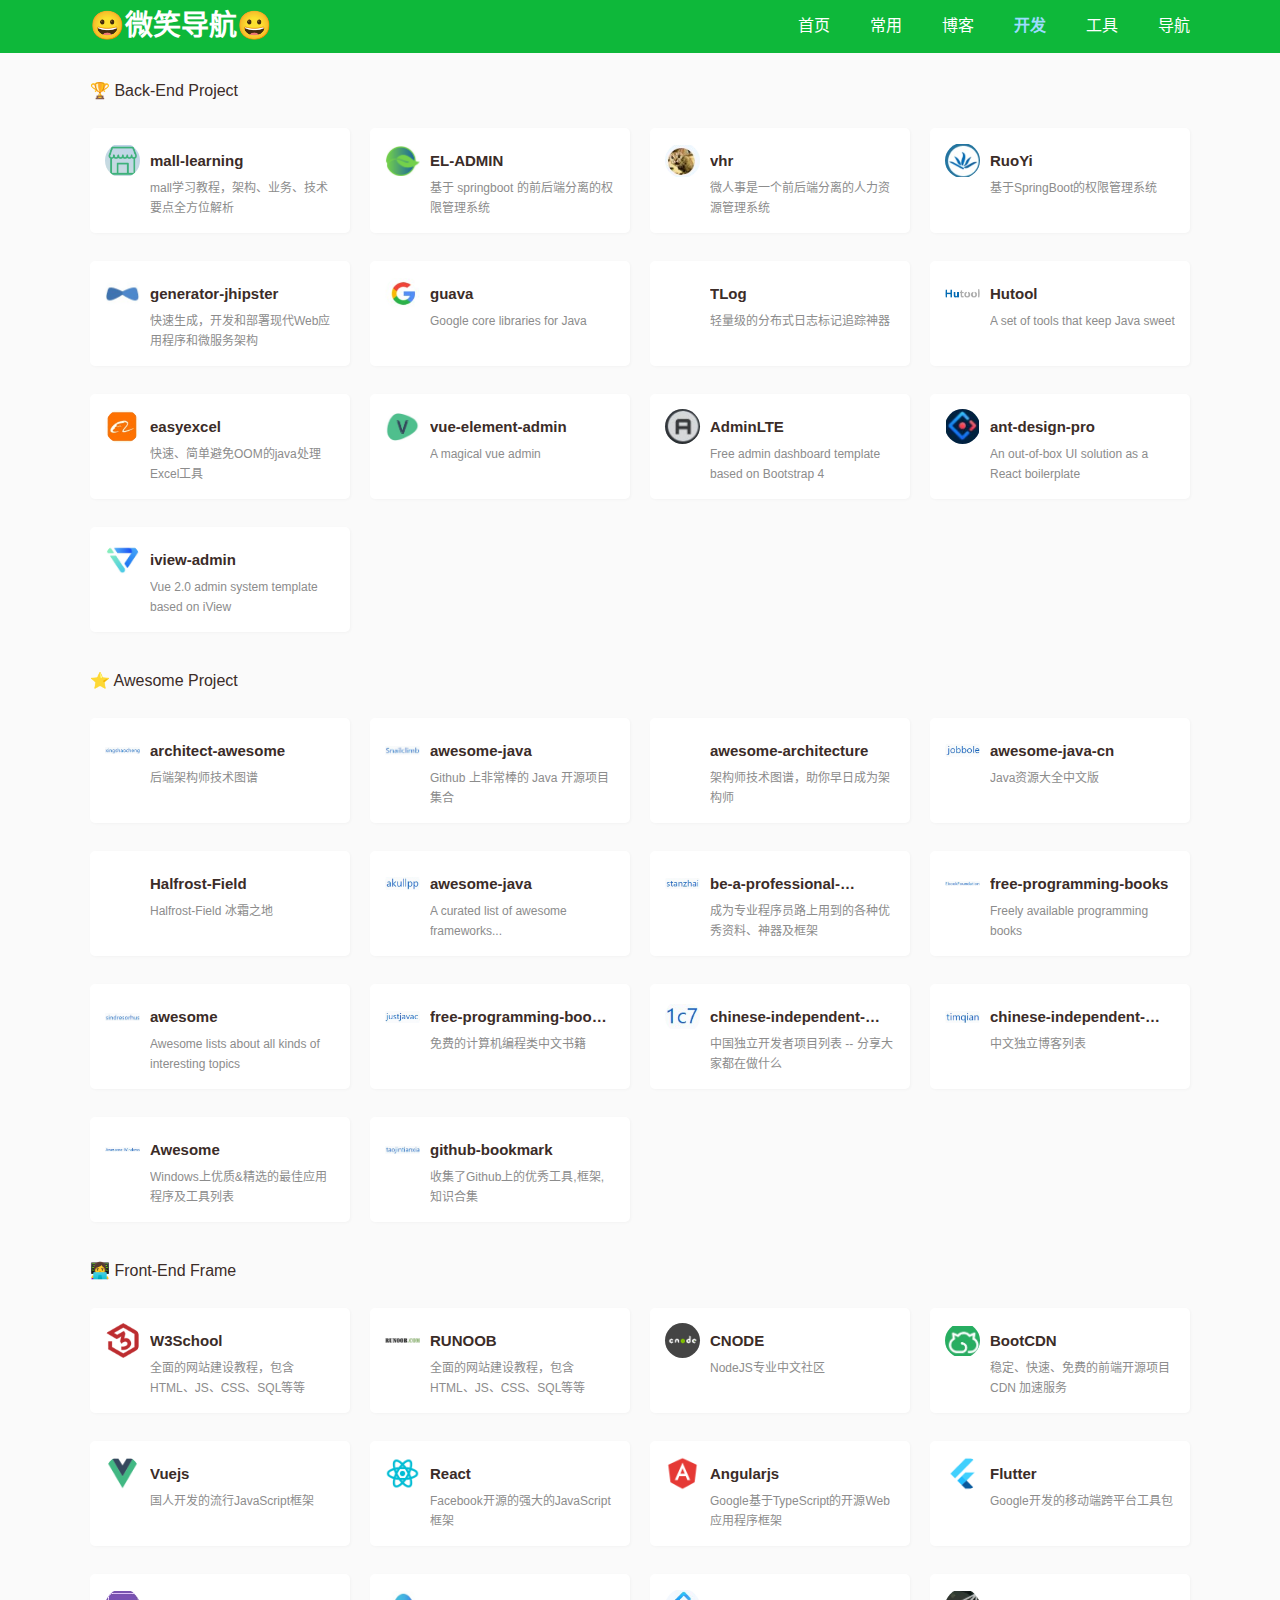
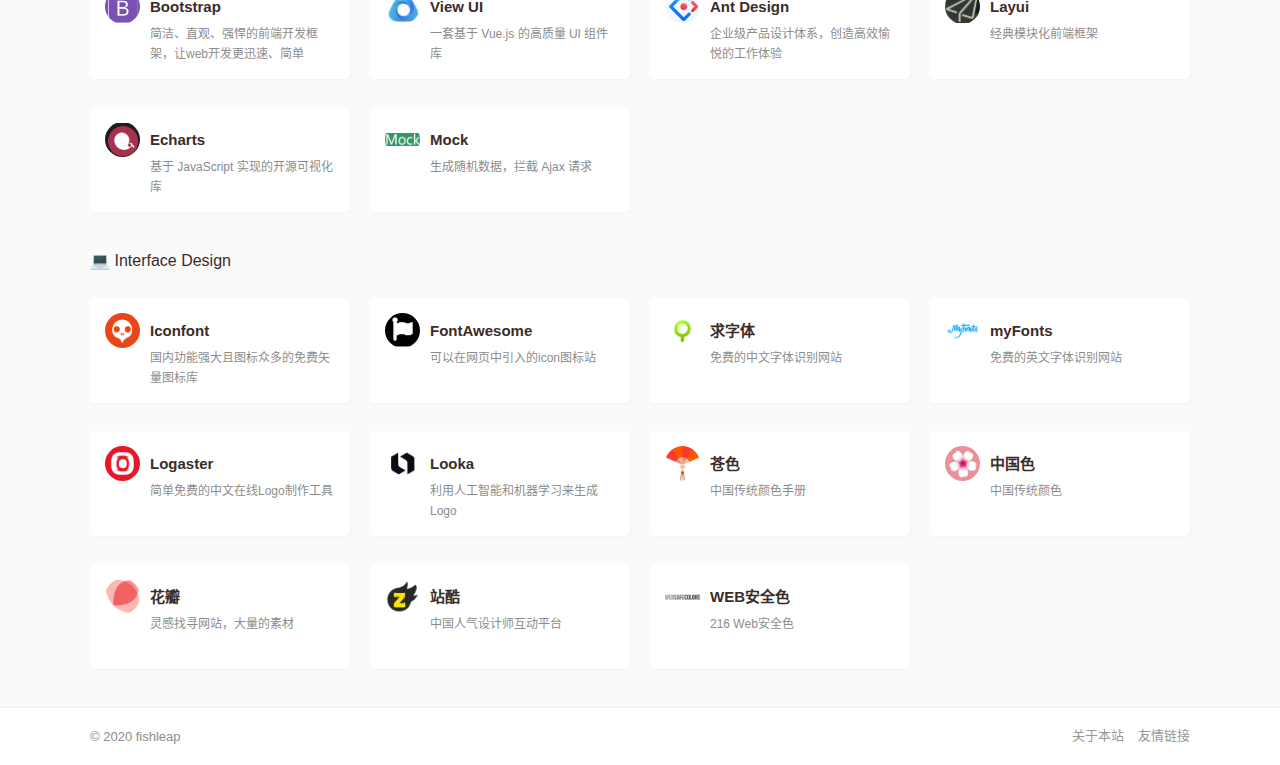
<file: develop.html>
<!DOCTYPE html>
<html lang="zh-CN">

<head>
  <meta charset="UTF-8">
  <meta name="viewport" content="width=device-width, initial-scale=1, user-scalable=no" />
  <meta http-equiv="Cache-Control" content="no-transform" />
  <meta http-equiv="Cache-Control" content="no-siteapp" />
  <meta name="applicable-device" content="pc,mobile">
  <meta name="keywords" content="java,linux,mysql,spring,springboot,springcloud,zookeeper,dubbo,elasticsearch" />
  <meta name="description" content="微笑对生活可以影响潮湿的心情，抹去不愉快的色彩" />
  <link rel="stylesheet" href="./css/fishleap.min.css" type="text/css" />
  <link rel="shortcut icon" href="./images/favicon.ico" />

  <!-- Begin SEO tag -->
  <title>😀微笑⛳️导航</title>
  <meta property="og:locale" content="zh_CN" />
  <meta property="og:site_name" content="微笑导航" />
  <meta property="og:url" content="http://itzlg.gitee.io/coder-nav" />
  <meta property="og:title" content="微笑导航" />
  <meta property="og:description" content="微笑对生活可以影响潮湿的心情，抹去不愉快的色彩" />
  <link rel="canonical" href="http://itzlg.gitee.io/coder-nav" />
  <!-- End SEO tag -->

  <!-- Global site tag (gtag.js) - Google Analytics -->
  <script async src="https://www.googletagmanager.com/gtag/js?id=UA-158772988-1"></script>
  <script>
    window.dataLayer = window.dataLayer || [];
    function gtag() { dataLayer.push(arguments); }
    gtag('js', new Date());

    gtag('config', 'UA-158772988-1');
  </script>
</head>

<body data-rsssl=1>
  <div class="header">
    <div class="container">
      <a class="site" href="./index.html">😀微笑导航😀</a>
      <nav class="header-menu">
        <ul>
          <li class=""><a href="./index.html">首页</a></li>
          <li class=""><a href="./common.html">常用</a></li>
          <li class=""><a href="./blog.html">博客</a></li>
          <li class="current-menu-item"><a href="./develop.html">开发</a></li>
          <li class=""><a href="./tools.html">工具</a></li>
          <li class=""><a href="./friend.html">导航</a></li>
        </ul>
      </nav>
    </div>
  </div>
  <!-- header -->

  <div id="content-wrapper">
    <div class="container">

      <div class="nav-cell clearfix">
        <h2> 🏆 Back-End Project
          <!-- <a class="more" href="">更多</a> -->
        </h2>
        <ul class="nav-list">

          <li>
            <a class="nav-item clearfix" href="https://macrozheng.github.io/mall-learning/#/" target="_blank">
              <div class="nav-img"
                style="margin-bottom:40px;background-image: url(./images/index/java10.jpg);">
              </div>
              <div class="nav-name">mall-learning</div>
              <p>mall学习教程，架构、业务、技术要点全方位解析</p>
            </a>
          </li>

          <li>
            <a class="nav-item clearfix" href="https://el-admin.vip/" target="_blank">
              <div class="nav-img"
                style="margin-bottom:40px;background-image: url(./images/index/java11.jpg);">
              </div>
              <div class="nav-name">EL-ADMIN</div>
              <p>基于 springboot 的前后端分离的权限管理系统</p>
            </a>
          </li>

          <li>
            <a class="nav-item clearfix" href="https://github.com/lenve/vhr" target="_blank">
              <div class="nav-img"
                style="margin-bottom:40px;background-image: url(./images/dev/dev12.jpg);">
              </div>
              <div class="nav-name">vhr</div>
              <p>微人事是一个前后端分离的人力资源管理系统</p>
            </a>
          </li>

          <li>
            <a class="nav-item clearfix" href="https://gitee.com/y_project/RuoYi" target="_blank">
              <div class="nav-img"
                style="margin-bottom:40px;background-image: url(./images/dev/dev13.jpg);">
              </div>
              <div class="nav-name">RuoYi</div>
              <p>基于SpringBoot的权限管理系统</p>
            </a>
          </li>

          <li>
            <a class="nav-item clearfix" href="https://github.com/jhipster/generator-jhipster" target="_blank">
              <div class="nav-img"
                style="margin-bottom:40px;background-image: url(./images/dev/dev14.jpg);">
              </div>
              <div class="nav-name">generator-jhipster</div>
              <p>快速生成，开发和部署现代Web应用程序和微服务架构</p>
            </a>
          </li>

          <li>
            <a class="nav-item clearfix" href="https://github.com/google/guava" target="_blank">
              <div class="nav-img"
                style="margin-bottom:40px;background-image: url(./images/dev/dev15.jpg);">
              </div>
              <div class="nav-name">guava</div>
              <p>Google core libraries for Java</p>
            </a>
          </li>

          <li>
            <a class="nav-item clearfix" href="https://bryan31.gitee.io/tlog-website/" target="_blank">
              <div class="nav-img"
                style="margin-bottom:40px;background-image: url(https://gitee.com/itzlg/mypictures/raw/master/img/image-20201121182015642.png);">
              </div>
              <div class="nav-name">TLog</div>
              <p>轻量级的分布式日志标记追踪神器</p>
            </a>
          </li>

          <li>
            <a class="nav-item clearfix" href="https://hutool.cn/docs/#/" target="_blank">
              <div class="nav-img"
                style="margin-bottom:40px;background-image: url(./images/index/java06.jpg);">
              </div>
              <div class="nav-name">Hutool</div>
              <p>A set of tools that keep Java sweet</p>
            </a>
          </li>

          <li>
            <a class="nav-item clearfix" href="https://github.com/alibaba/easyexcel" target="_blank">
              <div class="nav-img"
                style="margin-bottom:40px;background-image: url(./images/dev/dev16.jpg);">
              </div>
              <div class="nav-name">easyexcel</div>
              <p>快速、简单避免OOM的java处理Excel工具</p>
            </a>
          </li>

          <li>
            <a class="nav-item clearfix" href="https://github.com/PanJiaChen/vue-element-admin" target="_blank">
              <div class="nav-img"
                style="margin-bottom:40px;background-image: url(./images/dev/dev17.jpg);">
              </div>
              <div class="nav-name">vue-element-admin</div>
              <p>A magical vue admin</p>
            </a>
          </li>

          <li>
            <a class="nav-item clearfix" href="https://github.com/ColorlibHQ/AdminLTE" target="_blank">
              <div class="nav-img"
                style="margin-bottom:40px;background-image: url(./images/dev/dev18.jpg);">
              </div>
              <div class="nav-name">AdminLTE</div>
              <p>Free admin dashboard template based on Bootstrap 4</p>
            </a>
          </li>

          <li>
            <a class="nav-item clearfix" href="https://github.com/ant-design/ant-design-pro" target="_blank">
              <div class="nav-img"
                style="margin-bottom:40px;background-image: url(./images/dev/dev19.jpg);">
              </div>
              <div class="nav-name">ant-design-pro</div>
              <p>An out-of-box UI solution as a React boilerplate</p>
            </a>
          </li>

          <li>
            <a class="nav-item clearfix" href="https://github.com/iview/iview-admin" target="_blank">
              <div class="nav-img"
                style="margin-bottom:40px;background-image: url(./images/dev/dev20.jpg);">
              </div>
              <div class="nav-name">iview-admin</div>
              <p>Vue 2.0 admin system template based on iView</p>
            </a>
          </li>

        </ul>
      </div>


      <div class="nav-cell clearfix">
        <h2> ⭐️ Awesome Project
          <!-- <a class="more" href="">更多</a> -->
        </h2>
        <ul class="nav-list">

          <li>
            <a class="nav-item clearfix" href="https://github.com/xingshaocheng/architect-awesome" target="_blank">
              <div class="nav-img"
                style="margin-bottom:40px;background-image: url(./images/dev/dev03.jpg);">
              </div>
              <div class="nav-name">architect-awesome</div>
              <p>后端架构师技术图谱</p>
            </a>
          </li>

          <li>
            <a class="nav-item clearfix" href="https://github.com/Snailclimb/awesome-java" target="_blank">
              <div class="nav-img"
                style="margin-bottom:40px;background-image: url(./images/dev/dev00.jpg);">
              </div>
              <div class="nav-name">awesome-java</div>
              <p>Github 上非常棒的 Java 开源项目集合</p>
            </a>
          </li>

          <li>
            <a class="nav-item clearfix" href="https://github.com/toutiaoio/awesome-architecture" target="_blank">
              <div class="nav-img"
                style="margin-bottom:40px;background-image: url(https://gitee.com/itzlg/mypictures/raw/master/img/image-20201121181246797.png);">
              </div>
              <div class="nav-name">awesome-architecture</div>
              <p>架构师技术图谱，助你早日成为架构师</p>
            </a>
          </li>

          <li>
            <a class="nav-item clearfix" href="https://github.com/jobbole/awesome-java-cn" target="_blank">
              <div class="nav-img"
                style="margin-bottom:40px;background-image: url(./images/dev/dev01.jpg);">
              </div>
              <div class="nav-name">awesome-java-cn</div>
              <p>Java资源大全中文版</p>
            </a>
          </li>

          <li>
            <a class="nav-item clearfix" href="https://github.com/jobbole/awesome-java-cn" target="_blank">
              <div class="nav-img"
                style="margin-bottom:40px;background-image: url(https://gitee.com/itzlg/mypictures/raw/master/img/image-20201121181612020.png);">
              </div>
              <div class="nav-name">Halfrost-Field</div>
              <p>Halfrost-Field 冰霜之地</p>
            </a>
          </li>

          <li>
            <a class="nav-item clearfix" href="https://github.com/akullpp/awesome-java" target="_blank">
              <div class="nav-img"
                style="margin-bottom:40px;background-image: url(./images/dev/dev09.jpg);">
              </div>
              <div class="nav-name">awesome-java</div>
              <p>A curated list of awesome frameworks...</p>
            </a>
          </li>

          <li>
            <a class="nav-item clearfix" href="https://github.com/stanzhai/be-a-professional-programmer" target="_blank">
              <div class="nav-img"
                style="margin-bottom:40px;background-image: url(./images/dev/dev04.jpg);">
              </div>
              <div class="nav-name">be-a-professional-programmer</div>
              <p>成为专业程序员路上用到的各种优秀资料、神器及框架</p>
            </a>
          </li>

          <li>
            <a class="nav-item clearfix" href="https://github.com/EbookFoundation/free-programming-books/blob/master/free-programming-books-zh.md" target="_blank">
              <div class="nav-img"
                style="margin-bottom:40px;background-image: url(./images/dev/dev05.jpg);">
              </div>
              <div class="nav-name">free-programming-books</div>
              <p>Freely available programming books</p>
            </a>
          </li>

          <li>
            <a class="nav-item clearfix" href="https://github.com/sindresorhus/awesome" target="_blank">
              <div class="nav-img"
                style="margin-bottom:40px;background-image: url(./images/dev/dev10.jpg);">
              </div>
              <div class="nav-name">awesome</div>
              <p>Awesome lists about all kinds of interesting topics</p>
            </a>
          </li>

          <li>
            <a class="nav-item clearfix" href="https://github.com/justjavac/free-programming-books-zh_CN" target="_blank">
              <div class="nav-img"
                style="margin-bottom:40px;background-image: url(./images/dev/dev11.jpg);">
              </div>
              <div class="nav-name">free-programming-books-zh_CN</div>
              <p>免费的计算机编程类中文书籍</p>
            </a>
          </li>

          <li>
            <a class="nav-item clearfix" href="https://github.com/1c7/chinese-independent-developer" target="_blank">
              <div class="nav-img"
                style="margin-bottom:40px;background-image: url(./images/dev/dev06.jpg);">
              </div>
              <div class="nav-name">chinese-independent-developer</div>
              <p>中国独立开发者项目列表 -- 分享大家都在做什么</p>
            </a>
          </li>

          <li>
            <a class="nav-item clearfix" href="https://github.com/timqian/chinese-independent-blogs" target="_blank">
              <div class="nav-img"
                style="margin-bottom:40px;background-image: url(./images/dev/dev07.jpg);">
              </div>
              <div class="nav-name">chinese-independent-blogs</div>
              <p>中文独立博客列表</p>
            </a>
          </li>

          <li>
            <a class="nav-item clearfix" href="https://github.com/Awesome-Windows/Awesome/blob/master/README-cn.md" target="_blank">
              <div class="nav-img"
                style="margin-bottom:40px;background-image: url(./images/dev/dev08.jpg);">
              </div>
              <div class="nav-name">Awesome</div>
              <p>Windows上优质&精选的最佳应用程序及工具列表</p>
            </a>
          </li>

          <li>
            <a class="nav-item clearfix" href="https://github.com/taojintianxia/github-bookmark" target="_blank">
              <div class="nav-img"
                style="margin-bottom:40px;background-image: url(./images/dev/dev02.jpg);">
              </div>
              <div class="nav-name">github-bookmark</div>
              <p>收集了Github上的优秀工具,框架,知识合集</p>
            </a>
          </li>
          
        </ul>
      </div>    
      

      <div class="nav-cell clearfix">
        <h2>👩‍💻 Front-End Frame
          <!-- <a class="more" href="">更多</a> -->
        </h2>
        <ul class="nav-list">

          <li>
            <a class="nav-item clearfix" href="https://www.w3school.com.cn/" target="_blank">
              <div class="nav-img"
                style="margin-bottom:40px;background-image: url(./images/w3sg.png);">
              </div>
              <div class="nav-name">W3School</div>
              <p>全面的网站建设教程，包含HTML、JS、CSS、SQL等等</p>
            </a>
          </li>

          <li>
            <a class="nav-item clearfix" href="https://www.runoob.com/" target="_blank">
              <div class="nav-img"
                style="margin-bottom:40px;background-image: url(./images/dev/dev21.jpg);">
              </div>
              <div class="nav-name">RUNOOB</div>
              <p>全面的网站建设教程，包含HTML、JS、CSS、SQL等等</p>
            </a>
          </li>

          <li>
            <a class="nav-item clearfix" href="https://cnodejs.org/" target="_blank">
              <div class="nav-img"
                style="margin-bottom:40px;background-image: url(./images/cnd5.png);">
              </div>
              <div class="nav-name">CNODE</div>
              <p>NodeJS专业中文社区</p>
            </a>
          </li>

          <li>
            <a class="nav-item clearfix" href="https://www.bootcdn.cn/" target="_blank">
              <div class="nav-img"
                style="margin-bottom:40px;background-image: url(./images/dev/dev23.jpg);">
              </div>
              <div class="nav-name">BootCDN</div>
              <p>稳定、快速、免费的前端开源项目 CDN 加速服务</p>
            </a>
          </li>

          <li>
            <a class="nav-item clearfix" href="https://cn.vuejs.org/" target="_blank">
              <div class="nav-img"
                style="margin-bottom:40px;background-image: url(./images/vuej.png);">
              </div>
              <div class="nav-name">Vuejs</div>
              <p>国人开发的流行JavaScript框架</p>
            </a>
          </li>

          <li>
            <a class="nav-item clearfix" href="https://zh-hans.reactjs.org/" target="_blank">
              <div class="nav-img"
                style="margin-bottom:40px;background-image: url(./images/reac.png);">
              </div>
              <div class="nav-name">React</div>
              <p>Facebook开源的强大的JavaScript框架</p>
            </a>
          </li>

          <li>
            <a class="nav-item clearfix" href="https://angular.cn/" target="_blank">
              <div class="nav-img"
                style="margin-bottom:40px;background-image: url(./images/angu.png);">
              </div>
              <div class="nav-name">Angularjs</div>
              <p>Google基于TypeScript的开源Web应用程序框架</p>
            </a>
          </li>

          <li>
            <a class="nav-item clearfix" href="https://flutterchina.club/" target="_blank">
              <div class="nav-img"
                style="margin-bottom:40px;background-image: url(./images/flut.png);">
              </div>
              <div class="nav-name">Flutter</div>
              <p>Google开发的移动端跨平台工具包</p>
            </a>
          </li>

          <li>
            <a class="nav-item clearfix" href="https://www.bootcss.com/" target="_blank">
              <div class="nav-img"
                style="margin-bottom:40px;background-image: url(./images/dev/dev24.jpg);">
              </div>
              <div class="nav-name">Bootstrap</div>
              <p>简洁、直观、强悍的前端开发框架，让web开发更迅速、简单</p>
            </a>
          </li>

          <li>
            <a class="nav-item clearfix" href="https://www.iviewui.com/" target="_blank">
              <div class="nav-img"
                style="margin-bottom:40px;background-image: url(./images/dev/dev25.jpg);">
              </div>
              <div class="nav-name">View UI</div>
              <p>一套基于 Vue.js 的高质量 UI 组件库</p>
            </a>
          </li>

          <li>
            <a class="nav-item clearfix" href="https://ant.design/index-cn" target="_blank">
              <div class="nav-img"
                style="margin-bottom:40px;background-image: url(./images/dev/dev26.jpg);">
              </div>
              <div class="nav-name">Ant Design</div>
              <p>企业级产品设计体系，创造高效愉悦的工作体验</p>
            </a>
          </li>

          <li>
            <a class="nav-item clearfix" href="https://www.layui.com/" target="_blank">
              <div class="nav-img"
                style="margin-bottom:40px;background-image: url(./images/dev/dev27.jpg);">
              </div>
              <div class="nav-name">Layui</div>
              <p>经典模块化前端框架</p>
            </a>
          </li>

          <li>
            <a class="nav-item clearfix" href="https://echarts.apache.org/zh/index.html" target="_blank">
              <div class="nav-img"
                style="margin-bottom:40px;background-image: url(./images/dev/dev28.jpg);">
              </div>
              <div class="nav-name">Echarts</div>
              <p>基于 JavaScript 实现的开源可视化库</p>
            </a>
          </li>

          <li>
            <a class="nav-item clearfix" href="http://mockjs.com/" target="_blank">
              <div class="nav-img"
                style="margin-bottom:40px;background-image: url(./images/dev/dev22.jpg);">
              </div>
              <div class="nav-name">Mock</div>
              <p>生成随机数据，拦截 Ajax 请求</p>
            </a>
          </li>


        </ul>
      </div>

      <div class="nav-cell clearfix">
        <h2>💻 Interface Design
          <!-- <a class="more" href="">更多</a> -->
        </h2>
        <ul class="nav-list">
          <li>
            <a class="nav-item clearfix" href="https://www.iconfont.cn/" target="_blank">
              <div class="nav-img"
                style="margin-bottom:40px;background-image: url(./images/zcft.png);">
              </div>
              <div class="nav-name">Iconfont</div>
              <p>国内功能强大且图标众多的免费矢量图标库</p>
            </a>
          </li>

          <li>
            <a class="nav-item clearfix" href="http://www.fontawesome.com.cn/" target="_blank">
              <div class="nav-img"
                style="margin-bottom:40px;background-image: url(./images/f72d.png);">
              </div>
              <div class="nav-name">FontAwesome</div>
              <p>可以在网页中引入的icon图标站</p>
            </a>
          </li>

          <li>
            <a class="nav-item clearfix" href="http://www.qiuziti.com/" target="_blank">
              <div class="nav-img"
                style="margin-bottom:40px;background-image: url(./images/536e.png);">
              </div>
              <div class="nav-name">求字体</div>
              <p>免费的中文字体识别网站</p>
            </a>
          </li>

          <li>
            <a class="nav-item clearfix" href="https://www.myfonts.com/" target="_blank">
              <div class="nav-img"
                style="margin-bottom:40px;background-image: url(./images/9566.png);">
              </div>
              <div class="nav-name">myFonts</div>
              <p>免费的英文字体识别网站</p>
            </a>
          </li>

          <li>
            <a class="nav-item clearfix" href="https://www.logaster.cn/" target="_blank">
              <div class="nav-img"
                style="margin-bottom:40px;background-image: url(./images/e46c.png);">
              </div>
              <div class="nav-name">Logaster</div>
              <p>简单免费的中文在线Logo制作工具</p>
            </a>
          </li>

          <li>
            <a class="nav-item clearfix" href="https://looka.com/" target="_blank">
              <div class="nav-img"
                style="margin-bottom:40px;background-image: url(./images/c7ac.png);">
              </div>
              <div class="nav-name">Looka</div>
              <p>利用人工智能和机器学习来生成Logo</p>
            </a>
          </li>

          <li>
            <a class="nav-item clearfix" href="https://colors.ichuantong.cn/" target="_blank">
              <div class="nav-img"
                style="margin-bottom:40px;background-image: url(./images/cs64.png);">
              </div>
              <div class="nav-name">苍色</div>
              <p>中国传统颜色手册</p>
            </a>
          </li>

          <li>
            <a class="nav-item clearfix" href="http://zhongguose.com/" target="_blank">
              <div class="nav-img"
                style="margin-bottom:40px;background-image: url(./images/845e.png);">
              </div>
              <div class="nav-name">中国色</div>
              <p>中国传统颜色</p>
            </a>
          </li>

          <li>
            <a class="nav-item clearfix" href="https://huaban.com/" target="_blank">
              <div class="nav-img"
                style="margin-bottom:40px;background-image: url(./images/hban.png);">
              </div>
              <div class="nav-name">花瓣</div>
              <p>灵感找寻网站，大量的素材</p>
            </a>
          </li>

          <li>
            <a class="nav-item clearfix" href="https://www.zcool.com.cn/" target="_blank">
              <div class="nav-img"
                style="margin-bottom:40px;background-image: url(./images/zaku.png);">
              </div>
              <div class="nav-name">站酷</div>
              <p>中国人气设计师互动平台</p>
            </a>
          </li>
          
          <li>
            <a class="nav-item clearfix" href="http://www.bootcss.com/p/websafecolors/" target="_blank">
              <div class="nav-img"
                style="margin-bottom:40px;background-image: url(./images/dev/dev29.jpg);">
              </div>
              <div class="nav-name">WEB安全色</div>
              <p>216 Web安全色</p>
            </a>
          </li>


        </ul>
      </div>

    </div>
  </div>

  <!-- footer -->
  <footer class="footer">
    <div class="container clearfix">
      <div class="copy"> © 2020 <a href="https://fishleap.top" target="_blank">fishleap</a></div>

      <div class="link">
        <a href="https://github.com/itzhanglg/coder-nav" target="_blank">关于本站</a>
        <a href="http://itzlg.gitee.io/java-development-notes/#/" target="_blank">友情链接</a>
      </div>
    </div>
  </footer>
</body>

</html>
</file>
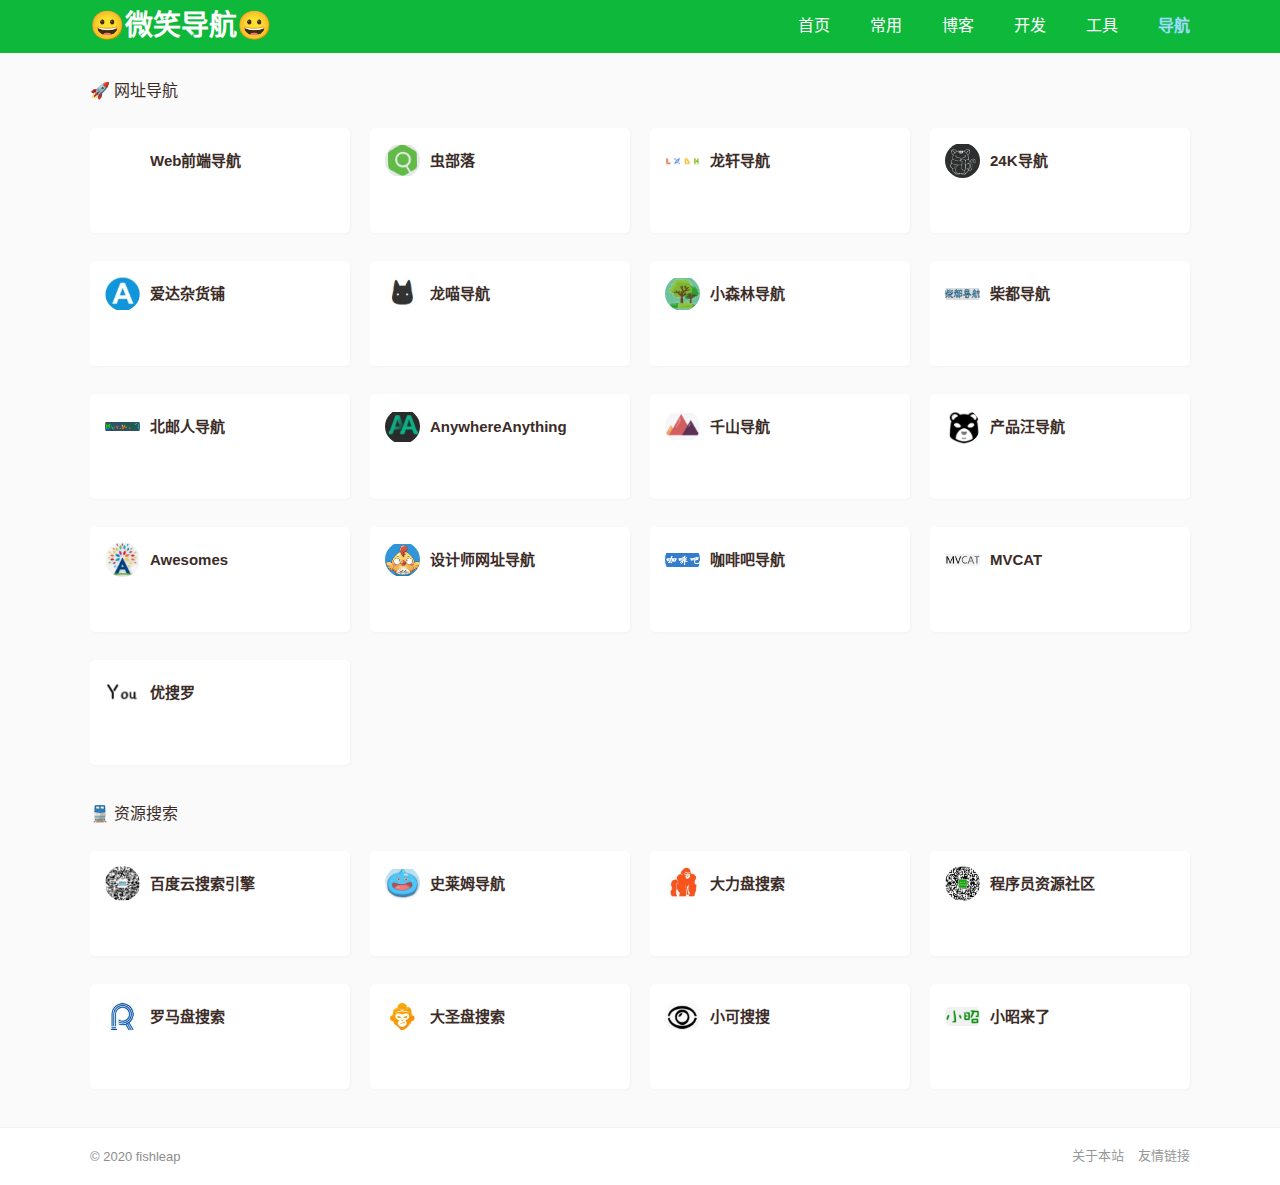
<file: friend.html>
<!DOCTYPE html>
<html lang="zh-CN">

<head>
  <meta charset="UTF-8">
  <meta name="viewport" content="width=device-width, initial-scale=1, user-scalable=no" />
  <meta http-equiv="Cache-Control" content="no-transform" />
  <meta http-equiv="Cache-Control" content="no-siteapp" />
  <meta name="applicable-device" content="pc,mobile">
  <meta name="keywords" content="java,linux,mysql,spring,springboot,springcloud,zookeeper,dubbo,elasticsearch" />
  <meta name="description" content="微笑对生活可以影响潮湿的心情，抹去不愉快的色彩" />
  <link rel="stylesheet" href="./css/fishleap.min.css" type="text/css" />
  <link rel="shortcut icon" href="./images/favicon.ico" />

  <!-- Begin SEO tag -->
  <title>😀微笑⛳️导航</title>
  <meta property="og:locale" content="zh_CN" />
  <meta property="og:site_name" content="微笑导航" />
  <meta property="og:url" content="http://itzlg.gitee.io/coder-nav" />
  <meta property="og:title" content="微笑导航" />
  <meta property="og:description" content="微笑对生活可以影响潮湿的心情，抹去不愉快的色彩" />
  <link rel="canonical" href="http://itzlg.gitee.io/coder-nav" />
  <!-- End SEO tag -->

  <!-- Global site tag (gtag.js) - Google Analytics -->
  <script async src="https://www.googletagmanager.com/gtag/js?id=UA-158772988-1"></script>
  <script>
    window.dataLayer = window.dataLayer || [];
    function gtag() { dataLayer.push(arguments); }
    gtag('js', new Date());

    gtag('config', 'UA-158772988-1');
  </script>
</head>

<body data-rsssl=1>
  <div class="header">
    <div class="container">
      <a class="site" href="./index.html">😀微笑导航😀</a>
      <nav class="header-menu">
        <ul>
          <li class=""><a href="./index.html">首页</a></li>
          <li class=""><a href="./common.html">常用</a></li>
          <li class=""><a href="./blog.html">博客</a></li>
          <li class=""><a href="./develop.html">开发</a></li>
          <li class=""><a href="./tools.html">工具</a></li>
          <li class="current-menu-item"><a href="./friend.html">导航</a></li>
        </ul>
      </nav>
    </div>
  </div>
  <!-- header -->

  <div id="content-wrapper">
    <div class="container">

      <div class="nav-cell clearfix">
        <h2> 🚀 网址导航
          <!-- <a class="more" href="">更多</a> -->
        </h2>
        <ul class="nav-list">

          <li>
            <a class="nav-item clearfix" href="http://www.alloyteam.com/nav/" target="_blank">
              <div class="nav-img"
                style="margin-bottom:40px;background-image: url(https://gitee.com/itzlg/mypictures/raw/master/img/image-20201121192508648.png);">
              </div>
              <div class="nav-name">Web前端导航</div>
              <p></p>
            </a>
          </li>

          <li>
            <a class="nav-item clearfix" href="https://search.chongbuluo.com/" target="_blank">
              <div class="nav-img"
                style="margin-bottom:40px;background-image: url(./images/friend/friend01.jpg);">
              </div>
              <div class="nav-name">虫部落</div>
              <p></p>
            </a>
          </li>

          <li>
            <a class="nav-item clearfix" href="http://ilxdh.com/" target="_blank">
              <div class="nav-img"
                style="margin-bottom:40px;background-image: url(./images/friend/friend02.jpg);">
              </div>
              <div class="nav-name">龙轩导航</div>
              <p></p>
            </a>
          </li>

          <li>
            <a class="nav-item clearfix" href="https://www.24kdh.com/" target="_blank">
              <div class="nav-img"
                style="margin-bottom:40px;background-image: url(./images/friend/friend11.jpg);">
              </div>
              <div class="nav-name">24K导航</div>
              <p></p>
            </a>
          </li>

          <li>
            <a class="nav-item clearfix" href="https://adzhp.cn/" target="_blank">
              <div class="nav-img"
                style="margin-bottom:40px;background-image: url(./images/friend/friend03.jpg);">
              </div>
              <div class="nav-name">爱达杂货铺</div>
              <p></p>
            </a>
          </li>

          <li>
            <a class="nav-item clearfix" href="https://ailongmiao.com/" target="_blank">
              <div class="nav-img"
                style="margin-bottom:40px;background-image: url(./images/friend/friend18.jpg);">
              </div>
              <div class="nav-name">龙喵导航</div>
              <p></p>
            </a>
          </li>

          <li>
            <a class="nav-item clearfix" href="http://www.uziqaq.com/" target="_blank">
              <div class="nav-img"
                style="margin-bottom:40px;background-image: url(./images/friend/friend04.jpg);">
              </div>
              <div class="nav-name">小森林导航</div>
              <p></p>
            </a>
          </li>

          <li>
            <a class="nav-item clearfix" href="https://www.chaidu.com/" target="_blank">
              <div class="nav-img"
                style="margin-bottom:40px;background-image: url(./images/friend/friend12.jpg);">
              </div>
              <div class="nav-name">柴都导航</div>
              <p></p>
            </a>
          </li>

          <li>
            <a class="nav-item clearfix" href="http://byr.wiki/" target="_blank">
              <div class="nav-img"
                style="margin-bottom:40px;background-image: url(./images/friend/friend05.jpg);">
              </div>
              <div class="nav-name">北邮人导航</div>
              <p></p>
            </a>
          </li>

          <li>
            <a class="nav-item clearfix" href="http://lackar.com/aa/" target="_blank">
              <div class="nav-img"
                style="margin-bottom:40px;background-image: url(./images/friend/friend06.jpg);">
              </div>
              <div class="nav-name">AnywhereAnything</div>
              <p></p>
            </a>
          </li>

          <li>
            <a class="nav-item clearfix" href="http://qianshan.co/" target="_blank">
              <div class="nav-img"
                style="margin-bottom:40px;background-image: url(./images/friend/friend07.jpg);">
              </div>
              <div class="nav-name">千山导航</div>
              <p></p>
            </a>
          </li>

          <li>
            <a class="nav-item clearfix" href="https://dh.woshipm.com/" target="_blank">
              <div class="nav-img"
                style="margin-bottom:40px;background-image: url(./images/friend/friend19.jpg);">
              </div>
              <div class="nav-name">产品汪导航</div>
              <p></p>
            </a>
          </li>

          <li>
            <a class="nav-item clearfix" href="https://www.awesomes.cn/" target="_blank">
              <div class="nav-img"
                style="margin-bottom:40px;background-image: url(./images/friend/friend20.jpg);">
              </div>
              <div class="nav-name">Awesomes</div>
              <p></p>
            </a>
          </li>

          <li>
            <a class="nav-item clearfix" href="https://hao.uisdc.com/" target="_blank">
              <div class="nav-img"
                style="margin-bottom:40px;background-image: url(./images/friend/friend21.jpg);">
              </div>
              <div class="nav-name">设计师网址导航</div>
              <p></p>
            </a>
          </li>

          <li>
            <a class="nav-item clearfix" href="https://nav.ops-coffee.cn/" target="_blank">
              <div class="nav-img"
                style="margin-bottom:40px;background-image: url(./images/friend/friend23.jpg);">
              </div>
              <div class="nav-name">咖啡吧导航</div>
              <p></p>
            </a>
          </li>

          <li>
            <a class="nav-item clearfix" href="http://www.mvcat.com/" target="_blank">
              <div class="nav-img"
                style="margin-bottom:40px;background-image: url(./images/friend/friend24.jpg);">
              </div>
              <div class="nav-name">MVCAT</div>
              <p></p>
            </a>
          </li>

          <li>
            <a class="nav-item clearfix" href="https://www.usouluo.com/" target="_blank">
              <div class="nav-img"
                style="margin-bottom:40px;background-image: url(./images/friend/friend25.jpg);">
              </div>
              <div class="nav-name">优搜罗</div>
              <p></p>
            </a>
          </li>



        </ul>
      </div>

      <div class="nav-cell clearfix">
        <h2> 🚆 资源搜索
          <!-- <a class="more" href="">更多</a> -->
        </h2>
        <ul class="nav-list">
          
          <li>
            <a class="nav-item clearfix" href="http://yun.java1234.com/" target="_blank">
              <div class="nav-img"
                style="margin-bottom:40px;background-image: url(./images/friend/friend08.jpg);">
              </div>
              <div class="nav-name">百度云搜索引擎</div>
              <p></p>
            </a>
          </li>

          <li>
            <a class="nav-item clearfix" href="http://www.slimego.cn/" target="_blank">
              <div class="nav-img"
                style="margin-bottom:40px;background-image: url(./images/friend/friend09.jpg);">
              </div>
              <div class="nav-name">史莱姆导航</div>
              <p></p>
            </a>
          </li>

          <li>
            <a class="nav-item clearfix" href="https://www.dalipan.com/" target="_blank">
              <div class="nav-img"
                style="margin-bottom:40px;background-image: url(./images/friend/friend10.jpg);">
              </div>
              <div class="nav-name">大力盘搜索</div>
              <p></p>
            </a>
          </li>

          <li>
            <a class="nav-item clearfix" href="http://www.python88.cn/" target="_blank">
              <div class="nav-img"
                style="margin-bottom:40px;background-image: url(./images/friend/friend13.jpg);">
              </div>
              <div class="nav-name">程序员资源社区</div>
              <p></p>
            </a>
          </li>

          <li>
            <a class="nav-item clearfix" href="https://www.luomapan.com/" target="_blank">
              <div class="nav-img"
                style="margin-bottom:40px;background-image: url(./images/friend/friend14.jpg);">
              </div>
              <div class="nav-name">罗马盘搜索</div>
              <p></p>
            </a>
          </li>

          <li>
            <a class="nav-item clearfix" href="https://www.dashengpan.com/" target="_blank">
              <div class="nav-img"
                style="margin-bottom:40px;background-image: url(./images/friend/friend15.jpg);">
              </div>
              <div class="nav-name">大圣盘搜索</div>
              <p></p>
            </a>
          </li>

          <li>
            <a class="nav-item clearfix" href="https://www.xiaokesoso.com/" target="_blank">
              <div class="nav-img"
                style="margin-bottom:40px;background-image: url(./images/friend/friend16.jpg);">
              </div>
              <div class="nav-name">小可搜搜</div>
              <p></p>
            </a>
          </li>

          <li>
            <a class="nav-item clearfix" href="https://www.xiaozhaolaila.com/" target="_blank">
              <div class="nav-img"
                style="margin-bottom:40px;background-image: url(./images/friend/friend17.jpg);">
              </div>
              <div class="nav-name">小昭来了</div>
              <p></p>
            </a>
          </li>



        </ul>
      </div>



    </div>
  </div>

  <!-- footer -->
  <footer class="footer">
    <div class="container clearfix">
      <div class="copy"> © 2020 <a href="http://fishleap.top" target="_blank">fishleap</a></div>
      <div class="link">
        <a href="https://github.com/itzhanglg/coder-nav" target="_blank">关于本站</a>
        <a href="http://itzlg.gitee.io/java-development-notes/#/" target="_blank">友情链接</a>
      </div>
    </div>
  </footer>
</body>

</html>
</file>
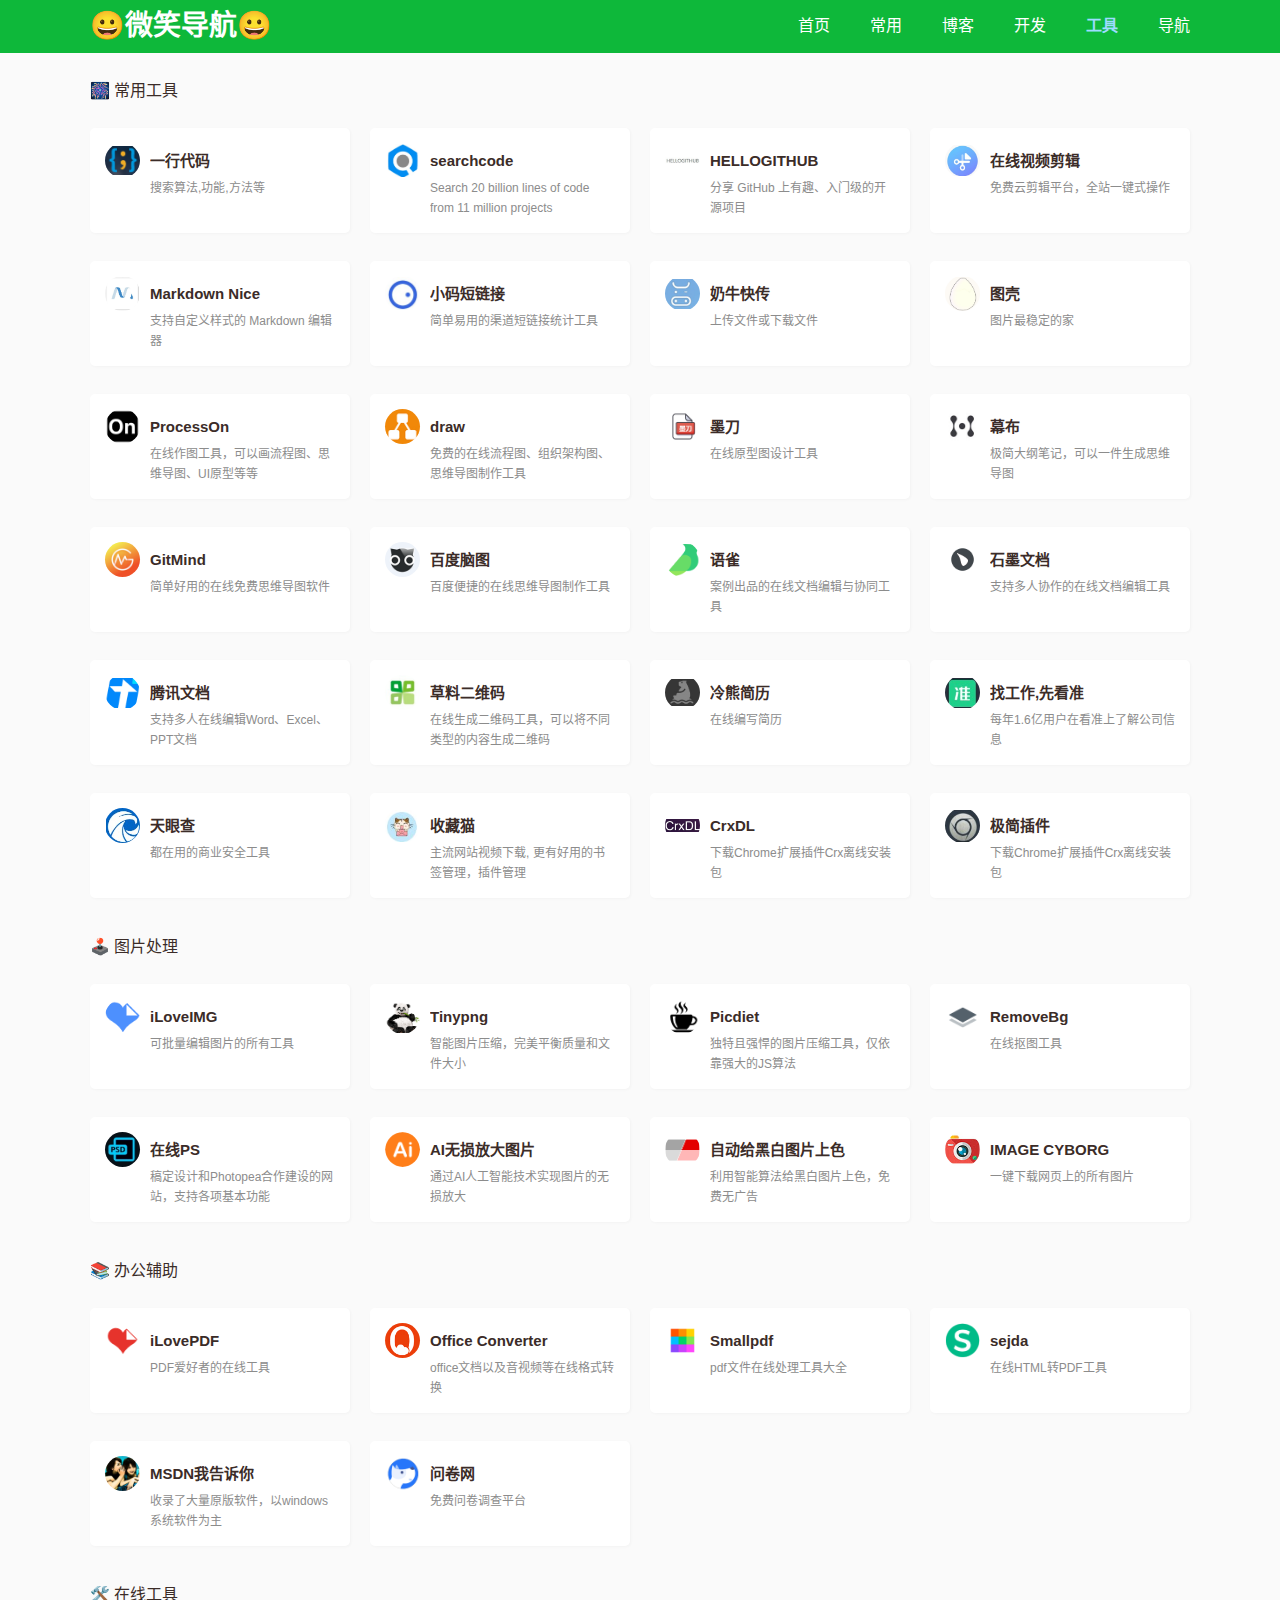
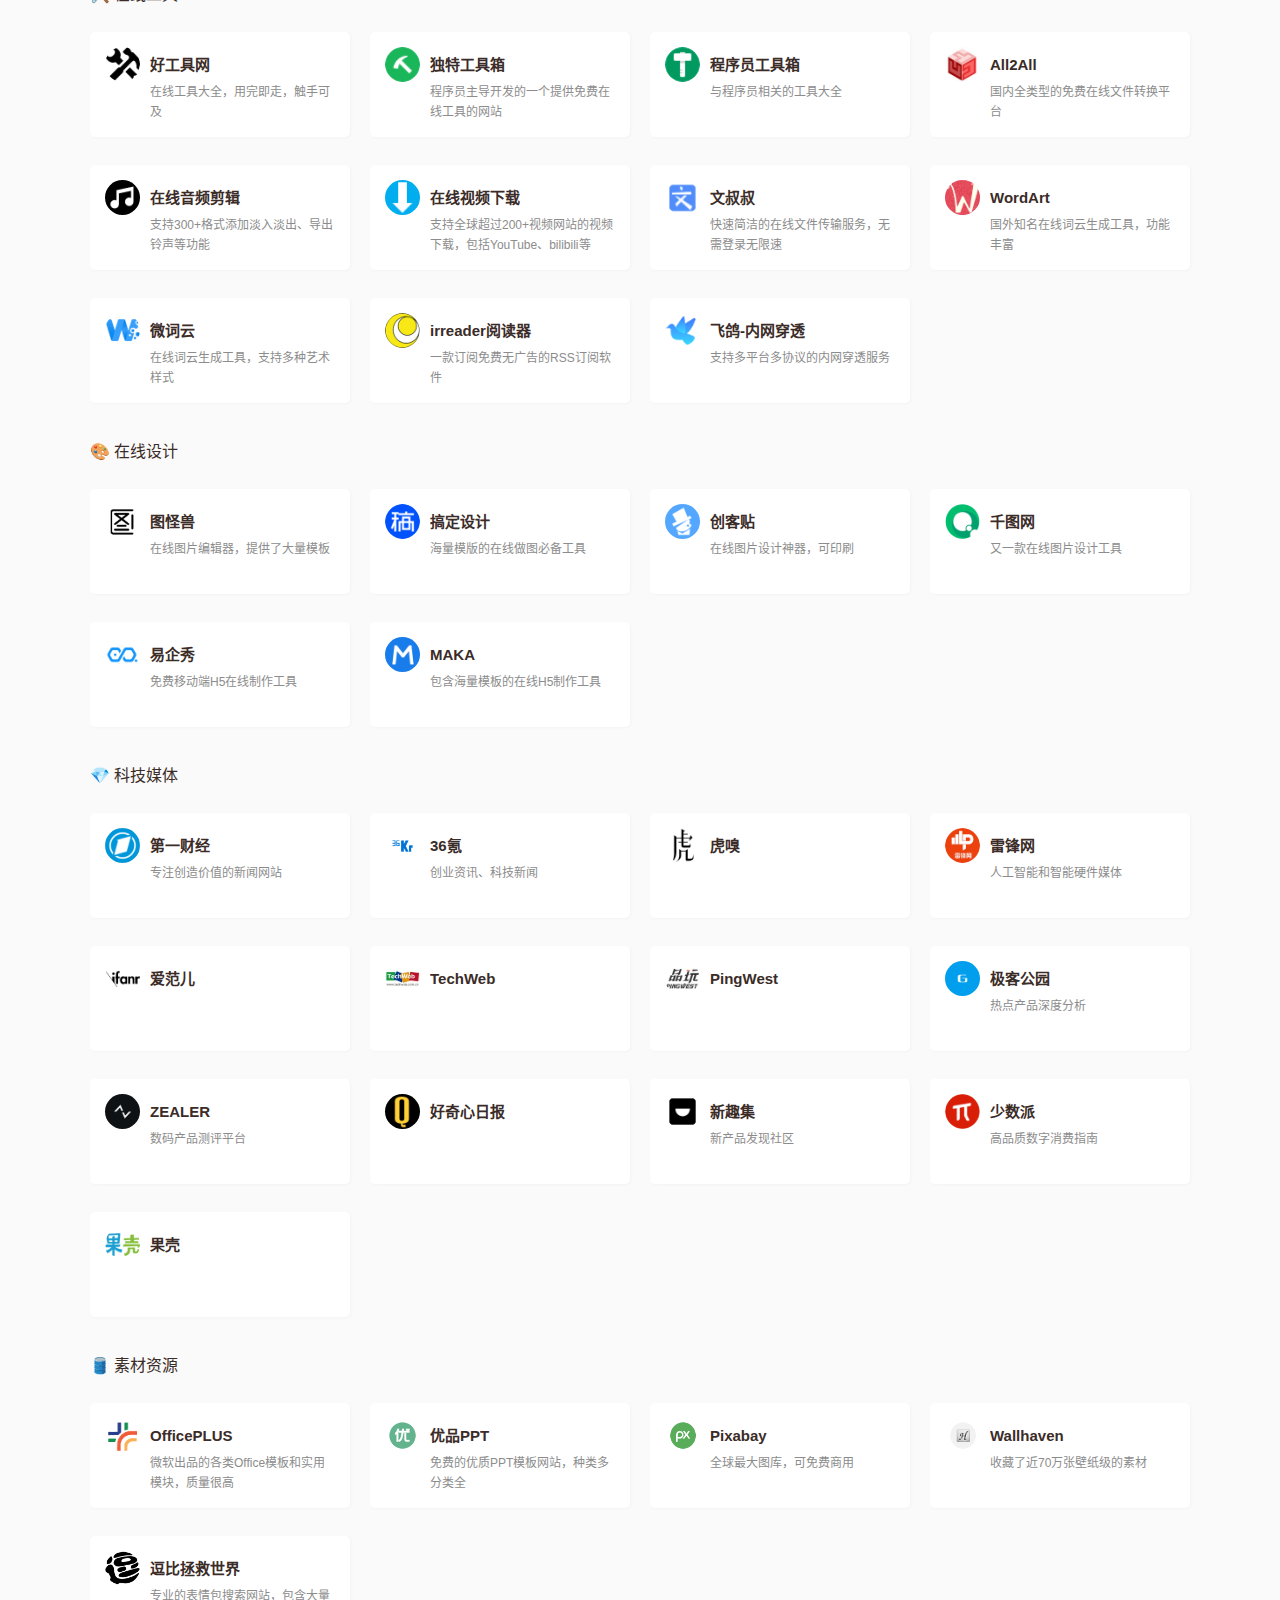
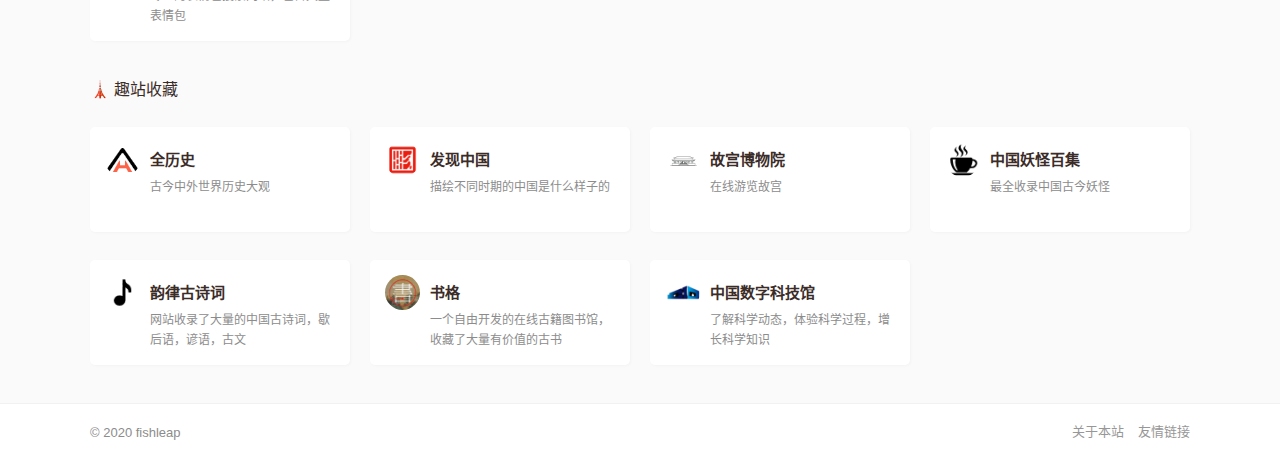
<file: tools.html>
<!DOCTYPE html>
<html lang="zh-CN">

<head>
  <meta charset="UTF-8">
  <meta name="viewport" content="width=device-width, initial-scale=1, user-scalable=no" />
  <meta http-equiv="Cache-Control" content="no-transform" />
  <meta http-equiv="Cache-Control" content="no-siteapp" />
  <meta name="applicable-device" content="pc,mobile">
  <meta name="keywords" content="java,linux,mysql,spring,springboot,springcloud,zookeeper,dubbo,elasticsearch" />
  <meta name="description" content="微笑对生活可以影响潮湿的心情，抹去不愉快的色彩" />
  <link rel="stylesheet" href="./css/fishleap.min.css" type="text/css" />
  <link rel="shortcut icon" href="./images/favicon.ico" />

  <!-- Begin SEO tag -->
  <title>😀微笑⛳️导航</title>
  <meta property="og:locale" content="zh_CN" />
  <meta property="og:site_name" content="微笑导航" />
  <meta property="og:url" content="http://itzlg.gitee.io/coder-nav" />
  <meta property="og:title" content="微笑导航" />
  <meta property="og:description" content="微笑对生活可以影响潮湿的心情，抹去不愉快的色彩" />
  <link rel="canonical" href="http://itzlg.gitee.io/coder-nav" />
  <!-- End SEO tag -->

  <!-- Global site tag (gtag.js) - Google Analytics -->
  <script async src="https://www.googletagmanager.com/gtag/js?id=UA-158772988-1"></script>
  <script>
    window.dataLayer = window.dataLayer || [];
    function gtag() { dataLayer.push(arguments); }
    gtag('js', new Date());

    gtag('config', 'UA-158772988-1');
  </script>
</head>

<body data-rsssl=1>
  <div class="header">
    <div class="container">
      <a class="site" href="./index.html">😀微笑导航😀</a>
      <nav class="header-menu">
        <ul>
          <li class=""><a href="./index.html">首页</a></li>
          <li class=""><a href="./common.html">常用</a></li>
          <li class=""><a href="./blog.html">博客</a></li>
          <li class=""><a href="./develop.html">开发</a></li>
          <li class="current-menu-item"><a href="./tools.html">工具</a></li>
          <li class=""><a href="./friend.html">导航</a></li>
        </ul>
      </nav>
    </div>
  </div>
  <!-- header -->

  <div id="content-wrapper">
    <div class="container">

      <div class="nav-cell clearfix">
        <h2>🎆 常用工具
          <!-- <a class="more" href="">更多</a> -->
        </h2>
        <ul class="nav-list">

          <li>
            <a class="nav-item clearfix" href="https://www.alinecode.com/" target="_blank">
              <div class="nav-img"
                style="margin-bottom:40px;background-image: url(./images/tool/tool00.jpg);">
              </div>
              <div class="nav-name">一行代码</div>
              <p>搜索算法,功能,方法等</p>
            </a>
          </li>

          <li>
            <a class="nav-item clearfix" href="https://searchcode.com/" target="_blank">
              <div class="nav-img"
                style="margin-bottom:40px;background-image: url(./images/tool/tool01.jpg);">
              </div>
              <div class="nav-name">searchcode</div>
              <p>Search 20 billion lines of code from 11 million projects</p>
            </a>
          </li>

          <li>
            <a class="nav-item clearfix" href="https://hellogithub.com/" target="_blank">
              <div class="nav-img"
                style="margin-bottom:40px;background-image: url(./images/tool/tool02.jpg);">
              </div>
              <div class="nav-name">HELLOGITHUB</div>
              <p>分享 GitHub 上有趣、入门级的开源项目</p>
            </a>
          </li>

          <li>
            <a class="nav-item clearfix" href="https://beecut.cn/online-video-editor" target="_blank">
              <div class="nav-img"
                style="margin-bottom:40px;background-image: url(./images/tool/tool03.jpg);">
              </div>
              <div class="nav-name">在线视频剪辑</div>
              <p>免费云剪辑平台，全站一键式操作</p>
            </a>
          </li>

          <li>
            <a class="nav-item clearfix" href="https://mdnice.com/" target="_blank">
              <div class="nav-img"
                style="margin-bottom:40px;background-image: url(./images/tool/tool04.jpg);">
              </div>
              <div class="nav-name">Markdown Nice</div>
              <p>支持自定义样式的 Markdown 编辑器</p>
            </a>
          </li>

          <li>
            <a class="nav-item clearfix" href="https://xiaomark.com/" target="_blank">
              <div class="nav-img"
                style="margin-bottom:40px;background-image: url(./images/tool/tool05.jpg);">
              </div>
              <div class="nav-name">小码短链接</div>
              <p>简单易用的渠道短链接统计工具</p>
            </a>
          </li>

          <li>
            <a class="nav-item clearfix" href="https://cowtransfer.com/" target="_blank">
              <div class="nav-img"
                style="margin-bottom:40px;background-image: url(./images/tool/tool06.jpg);">
              </div>
              <div class="nav-name">奶牛快传</div>
              <p>上传文件或下载文件</p>
            </a>
          </li>

          <li>
            <a class="nav-item clearfix" href="https://imgkr.com/" target="_blank">
              <div class="nav-img"
                style="margin-bottom:40px;background-image: url(./images/tool/tool07.jpg);">
              </div>
              <div class="nav-name">图壳</div>
              <p>图片最稳定的家</p>
            </a>
          </li>

          <li>
            <a class="nav-item clearfix" href="https://www.processon.com/" target="_blank">
              <div class="nav-img"
                style="margin-bottom:40px;background-image: url(./images/pson.png);">
              </div>
              <div class="nav-name">ProcessOn</div>
              <p>在线作图工具，可以画流程图、思维导图、UI原型等等</p>
            </a>
          </li>

          <li>
            <a class="nav-item clearfix" href="https://www.draw.io/" target="_blank">
              <div class="nav-img"
                style="margin-bottom:40px;background-image: url(./images/5f46.jpg);">
              </div>
              <div class="nav-name">draw</div>
              <p>免费的在线流程图、组织架构图、思维导图制作工具</p>
            </a>
          </li>

          <li>
            <a class="nav-item clearfix" href="https://modao.cc/" target="_blank">
              <div class="nav-img"
                style="margin-bottom:40px;background-image: url(./images/mod6.png);">
              </div>
              <div class="nav-name">墨刀</div>
              <p>在线原型图设计工具</p>
            </a>
          </li>

          <li>
            <a class="nav-item clearfix" href="https://mubu.com/" target="_blank">
              <div class="nav-img"
                style="margin-bottom:40px;background-image: url(./images/1660.jpg);">
              </div>
              <div class="nav-name">幕布</div>
              <p>极简大纲笔记，可以一件生成思维导图</p>
            </a>
          </li>

          <li>
            <a class="nav-item clearfix" href="https://gitmind.cn/" target="_blank">
              <div class="nav-img"
                style="margin-bottom:40px;background-image: url(./images/mind.png);">
              </div>
              <div class="nav-name">GitMind</div>
              <p>简单好用的在线免费思维导图软件</p>
            </a>
          </li>

          <li>
            <a class="nav-item clearfix" href="https://naotu.baidu.com/" target="_blank">
              <div class="nav-img"
                style="margin-bottom:40px;background-image: url(./images/efde.png);">
              </div>
              <div class="nav-name">百度脑图</div>
              <p>百度便捷的在线思维导图制作工具</p>
            </a>
          </li>

          <li>
            <a class="nav-item clearfix" href="https://www.yuque.com/" target="_blank">
              <div class="nav-img"
                style="margin-bottom:40px;background-image: url(./images/yuq9.png);">
              </div>
              <div class="nav-name">语雀</div>
              <p>案例出品的在线文档编辑与协同工具</p>
            </a>
          </li>

          <li>
            <a class="nav-item clearfix" href="https://shimo.im/" target="_blank">
              <div class="nav-img"
                style="margin-bottom:40px;background-image: url(./images/smwd.png);">
              </div>
              <div class="nav-name">石墨文档</div>
              <p>支持多人协作的在线文档编辑工具</p>
            </a>
          </li>

          <li>
            <a class="nav-item clearfix" href="https://docs.qq.com/" target="_blank">
              <div class="nav-img"
                style="margin-bottom:40px;background-image: url(./images/txdc.png);">
              </div>
              <div class="nav-name">腾讯文档</div>
              <p>支持多人在线编辑Word、Excel、PPT文档</p>
            </a>
          </li>

          <li>
            <a class="nav-item clearfix" href="https://cli.im/" target="_blank">
              <div class="nav-img"
                style="margin-bottom:40px;background-image: url(./images/cl22.png);">
              </div>
              <div class="nav-name">草料二维码</div>
              <p>在线生成二维码工具，可以将不同类型的内容生成二维码</p>
            </a>
          </li>

          <li>
            <a class="nav-item clearfix" href="http://cv.ftqq.com/#" target="_blank">
              <div class="nav-img"
                style="margin-bottom:40px;background-image: url(./images/tool/tool08.jpg);">
              </div>
              <div class="nav-name">冷熊简历</div>
              <p>在线编写简历</p>
            </a>
          </li>

          <li>
            <a class="nav-item clearfix" href="https://www.kanzhun.com/?ka=click_top_logo" target="_blank">
              <div class="nav-img"
                style="margin-bottom:40px;background-image: url(./images/tool/tool09.jpg);">
              </div>
              <div class="nav-name">找工作,先看准</div>
              <p>每年1.6亿用户在看准上了解公司信息</p>
            </a>
          </li>

          <li>
            <a class="nav-item clearfix" href="https://www.tianyancha.com/" target="_blank">
              <div class="nav-img"
                style="margin-bottom:40px;background-image: url(./images/tool/tool10.jpg);">
              </div>
              <div class="nav-name">天眼查</div>
              <p>都在用的商业安全工具</p>
            </a>
          </li>

          <li>
            <a class="nav-item clearfix" href="https://pictureknow.com/" target="_blank">
              <div class="nav-img"
                style="margin-bottom:40px;background-image: url(./images/tool/tool11.jpg);">
              </div>
              <div class="nav-name">收藏猫</div>
              <p>主流网站视频下载, 更有好用的书签管理，插件管理</p>
            </a>
          </li>

          <li>
            <a class="nav-item clearfix" href="https://crxdl.com/" target="_blank">
              <div class="nav-img"
                style="margin-bottom:40px;background-image: url(./images/tool/tool12.jpg);">
              </div>
              <div class="nav-name">CrxDL</div>
              <p>下载Chrome扩展插件Crx离线安装包</p>
            </a>
          </li>

          <li>
            <a class="nav-item clearfix" href="https://chrome.zzzmh.cn/index#ext" target="_blank">
              <div class="nav-img"
                style="margin-bottom:40px;background-image: url(./images/tool/tool13.jpg);">
              </div>
              <div class="nav-name">极简插件</div>
              <p>下载Chrome扩展插件Crx离线安装包</p>
            </a>
          </li>

        </ul>
      </div>

      <div class="nav-cell clearfix">
        <h2>🕹️ 图片处理
          <!-- <a class="more" href="">更多</a> -->
        </h2>
        <ul class="nav-list">
          <li>
            <a class="nav-item clearfix" href="https://www.iloveimg.com/zh-cn" target="_blank">
              <div class="nav-img"
                style="margin-bottom:40px;background-image: url(./images/lov7.png);">
              </div>
              <div class="nav-name">iLoveIMG</div>
              <p>可批量编辑图片的所有工具</p>
            </a>
          </li>

          <li>
            <a class="nav-item clearfix" href="https://tinypng.com/" target="_blank">
              <div class="nav-img"
                style="margin-bottom:40px;background-image: url(./images/pand.png);">
              </div>
              <div class="nav-name">Tinypng</div>
              <p>智能图片压缩，完美平衡质量和文件大小</p>
            </a>
          </li>

          <li>
            <a class="nav-item clearfix" href="https://www.picdiet.com/zh-cn" target="_blank">
              <div class="nav-img"
                style="margin-bottom:40px;background-image: url(./images/cofe.png);">
              </div>
              <div class="nav-name">Picdiet</div>
              <p>独特且强悍的图片压缩工具，仅依靠强大的JS算法</p>
            </a>
          </li>

          <li>
            <a class="nav-item clearfix" href="https://www.remove.bg/" target="_blank">
              <div class="nav-img"
                style="margin-bottom:40px;background-image: url(./images/rebg.png);">
              </div>
              <div class="nav-name">RemoveBg</div>
              <p>在线抠图工具</p>
            </a>
          </li>

          <li>
            <a class="nav-item clearfix" href="https://ps.gaoding.com/" target="_blank">
              <div class="nav-img"
                style="margin-bottom:40px;background-image: url(./images/gdps.png);">
              </div>
              <div class="nav-name">在线PS</div>
              <p>稿定设计和Photopea合作建设的网站，支持各项基本功能</p>
            </a>
          </li>

          <li>
            <a class="nav-item clearfix" href="https://bigjpg.com/" target="_blank">
              <div class="nav-img"
                style="margin-bottom:40px;background-image: url(./images/ajpg.png);">
              </div>
              <div class="nav-name">AI无损放大图片</div>
              <p>通过AI人工智能技术实现图片的无损放大</p>
            </a>
          </li>

          <li>
            <a class="nav-item clearfix" href="https://colourise.sg/" target="_blank">
              <div class="nav-img"
                style="margin-bottom:40px;background-image: url(./images/zesg.png);">
              </div>
              <div class="nav-name">自动给黑白图片上色</div>
              <p>利用智能算法给黑白图片上色，免费无广告</p>
            </a>
          </li>

          <li>
            <a class="nav-item clearfix" href="https://imagecyborg.com/" target="_blank">
              <div class="nav-img"
                style="margin-bottom:40px;background-image: url(./images/imc0.png);">
              </div>
              <div class="nav-name">IMAGE CYBORG</div>
              <p>一键下载网页上的所有图片</p>
            </a>
          </li>
        </ul>
      </div>

      <div class="nav-cell clearfix">
        <h2>📚 办公辅助
          <!-- <a class="more" href="">更多</a> -->
        </h2>
        <ul class="nav-list">
          <li>
            <a class="nav-item clearfix" href="https://www.ilovepdf.com/zh-cn" target="_blank">
              <div class="nav-img"
                style="margin-bottom:40px;background-image: url(./images/ipdf.png);">
              </div>
              <div class="nav-name">iLovePDF</div>
              <p>PDF爱好者的在线工具</p>
            </a>
          </li>

          <li>
            <a class="nav-item clearfix" href="https://cn.office-converter.com/" target="_blank">
              <div class="nav-img"
                style="margin-bottom:40px;background-image: url(./images/ofcv.png);">
              </div>
              <div class="nav-name">Office Converter</div>
              <p>office文档以及音视频等在线格式转换</p>
            </a>
          </li>

          <li>
            <a class="nav-item clearfix" href="https://smallpdf.com/" target="_blank">
              <div class="nav-img"
                style="margin-bottom:40px;background-image: url(./images/bd34.png);">
              </div>
              <div class="nav-name">Smallpdf</div>
              <p>pdf文件在线处理工具大全</p>
            </a>
          </li>

          <li>
            <a class="nav-item clearfix" href="https://www.sejda.com/html-to-pdf" target="_blank">
              <div class="nav-img"
                style="margin-bottom:40px;background-image: url(./images/sejd.png);">
              </div>
              <div class="nav-name">sejda</div>
              <p>在线HTML转PDF工具</p>
            </a>
          </li>

          <li>
            <a class="nav-item clearfix" href="http://msdn.itellyou.cn/" target="_blank">
              <div class="nav-img"
                style="margin-bottom:40px;background-image: url(./images/msdn.png);">
              </div>
              <div class="nav-name">MSDN我告诉你</div>
              <p>收录了大量原版软件，以windows系统软件为主</p>
            </a>
          </li>

          <li>
            <a class="nav-item clearfix" href="https://www.wenjuan.com/" target="_blank">
              <div class="nav-img"
                style="margin-bottom:40px;background-image: url(./images/wqwq.png);">
              </div>
              <div class="nav-name">问卷网</div>
              <p>免费问卷调查平台</p>
            </a>
          </li>
        </ul>
      </div>

      <div class="nav-cell clearfix">
        <h2>🛠️ 在线工具
          <!-- <a class="more" href="">更多</a> -->
        </h2>
        <ul class="nav-list">
          <li>
            <a class="nav-item clearfix" href="http://www.nicetool.net/" target="_blank">
              <div class="nav-img"
                style="margin-bottom:40px;background-image: url(./images/6eea.png);">
              </div>
              <div class="nav-name">好工具网</div>
              <p>在线工具大全，用完即走，触手可及</p>
            </a>
          </li>

          <li>
            <a class="nav-item clearfix" href="https://www.dute.org/" target="_blank">
              <div class="nav-img"
                style="margin-bottom:40px;background-image: url(./images/bc65.ico);">
              </div>
              <div class="nav-name">独特工具箱</div>
              <p>程序员主导开发的一个提供免费在线工具的网站</p>
            </a>
          </li>

          <li>
            <a class="nav-item clearfix" href="https://tool.lu/" target="_blank">
              <div class="nav-img"
                style="margin-bottom:40px;background-image: url(./images/1033.png);">
              </div>
              <div class="nav-name">程序员工具箱</div>
              <p>与程序员相关的工具大全</p>
            </a>
          </li>

          <li>
            <a class="nav-item clearfix" href="http://www.alltoall.net/" target="_blank">
              <div class="nav-img"
                style="margin-bottom:40px;background-image: url(./images/b6d3.png);">
              </div>
              <div class="nav-name">All2All</div>
              <p>国内全类型的免费在线文件转换平台</p>
            </a>
          </li>

          <li>
            <a class="nav-item clearfix" href="https://mp3cut.net/cn/" target="_blank">
              <div class="nav-img"
                style="margin-bottom:40px;background-image: url(./images/mp3x.png);">
              </div>
              <div class="nav-name">在线音频剪辑</div>
              <p>支持300+格式添加淡入淡出、导出铃声等功能</p>
            </a>
          </li>

          <li>
            <a class="nav-item clearfix" href="https://www.online-downloader.com/index-Chinese" target="_blank">
              <div class="nav-img"
                style="margin-bottom:40px;background-image: url(./images/spin.png);">
              </div>
              <div class="nav-name">在线视频下载</div>
              <p>支持全球超过200+视频网站的视频下载，包括YouTube、bilibili等</p>
            </a>
          </li>

          <li>
            <a class="nav-item clearfix" href="https://www.wenshushu.cn/" target="_blank">
              <div class="nav-img"
                style="margin-bottom:40px;background-image: url(./images/wss5.png);">
              </div>
              <div class="nav-name">文叔叔</div>
              <p>快速简洁的在线文件传输服务，无需登录无限速</p>
            </a>
          </li>

          <li>
            <a class="nav-item clearfix" href="https://wordart.com/" target="_blank">
              <div class="nav-img"
                style="margin-bottom:40px;background-image: url(./images/wart.png);">
              </div>
              <div class="nav-name">WordArt</div>
              <p>国外知名在线词云生成工具，功能丰富</p>
            </a>
          </li>

          <li>
            <a class="nav-item clearfix" href="https://www.weiciyun.com/" target="_blank">
              <div class="nav-img"
                style="margin-bottom:40px;background-image: url(./images/wcyu.png);">
              </div>
              <div class="nav-name">微词云</div>
              <p>在线词云生成工具，支持多种艺术样式</p>
            </a>
          </li>

          <li>
            <a class="nav-item clearfix" href="http://irreader.fatecore.com/" target="_blank">
              <div class="nav-img"
                style="margin-bottom:40px;background-image: url(./images/irre.png);">
              </div>
              <div class="nav-name">irreader阅读器</div>
              <p>一款订阅免费无广告的RSS订阅软件</p>
            </a>
          </li>

          <li>
            <a class="nav-item clearfix" href="https://www.neiwangchuantou.vip/" target="_blank">
              <div class="nav-img"
                style="margin-bottom:40px;background-image: url(./images/fgct.png);">
              </div>
              <div class="nav-name">飞鸽-内网穿透</div>
              <p>支持多平台多协议的内网穿透服务</p>
            </a>
          </li>
        </ul>
      </div>

      <div class="nav-cell clearfix">
        <h2>🎨 在线设计
          <!-- <a class="more" href="">更多</a> -->
        </h2>
        <ul class="nav-list">
          <li>
            <a class="nav-item clearfix" href="https://818ps.com/" target="_blank">
              <div class="nav-img"
                style="margin-bottom:40px;background-image: url(./images/ybh2.png);">
              </div>
              <div class="nav-name">图怪兽</div>
              <p>在线图片编辑器，提供了大量模板</p>
            </a>
          </li>

          <li>
            <a class="nav-item clearfix" href="https://www.gaoding.com/" target="_blank">
              <div class="nav-img"
                style="margin-bottom:40px;background-image: url(./images/0dsj.png);">
              </div>
              <div class="nav-name">搞定设计</div>
              <p>海量模版的在线做图必备工具</p>
            </a>
          </li>

          <li>
            <a class="nav-item clearfix" href="https://www.chuangkit.com/" target="_blank">
              <div class="nav-img"
                style="margin-bottom:40px;background-image: url(./images/u172.png);">
              </div>
              <div class="nav-name">创客贴</div>
              <p>在线图片设计神器，可印刷</p>
            </a>
          </li>

          <li>
            <a class="nav-item clearfix" href="http://www.58pic.com/" target="_blank">
              <div class="nav-img"
                style="margin-bottom:40px;background-image: url(./images/58pi.png);">
              </div>
              <div class="nav-name">千图网</div>
              <p>又一款在线图片设计工具</p>
            </a>
          </li>

          <li>
            <a class="nav-item clearfix" href="http://www.eqxiu.com/" target="_blank">
              <div class="nav-img"
                style="margin-bottom:40px;background-image: url(./images/eqix.png);">
              </div>
              <div class="nav-name">易企秀</div>
              <p>免费移动端H5在线制作工具</p>
            </a>
          </li>

          <li>
            <a class="nav-item clearfix" href="http://maka.im/" target="_blank">
              <div class="nav-img"
                style="margin-bottom:40px;background-image: url(./images/maka.png);">
              </div>
              <div class="nav-name">MAKA</div>
              <p>包含海量模板的在线H5制作工具</p>
            </a>
          </li>
        </ul>
      </div>

      <div class="nav-cell clearfix">
        <h2> 💎 科技媒体
          <!-- <a class="more" href="">更多</a> -->
        </h2>
        <ul class="nav-list">

          <li>
            <a class="nav-item clearfix" href="https://www.yicai.com/" target="_blank">
              <div class="nav-img"
                style="margin-bottom:40px;background-image: url(./images/rhub.png);">
              </div>
              <div class="nav-name">第一财经</div>
              <p>专注创造价值的新闻网站</p>
            </a>
          </li>

          <li>
            <a class="nav-item clearfix" href="https://36kr.com/" target="_blank">
              <div class="nav-img"
                style="margin-bottom:40px;background-image: url(./images/36kr.png);">
              </div>
              <div class="nav-name">36氪</div>
              <p>创业资讯、科技新闻</p>
            </a>
          </li>

          <li>
            <a class="nav-item clearfix" href="https://www.huxiu.com/" target="_blank">
              <div class="nav-img"
                style="margin-bottom:40px;background-image: url(./images/hux7.png);">
              </div>
              <div class="nav-name">虎嗅</div>
              <p></p>
            </a>
          </li>

          <li>
            <a class="nav-item clearfix" href="https://www.leiphone.com/" target="_blank">
              <div class="nav-img"
                style="margin-bottom:40px;background-image: url(./images/8cae.png);">
              </div>
              <div class="nav-name">雷锋网</div>
              <p>人工智能和智能硬件媒体</p>
            </a>
          </li>

          <li>
            <a class="nav-item clearfix" href="https://www.ifanr.com/" target="_blank">
              <div class="nav-img"
                style="margin-bottom:40px;background-image: url(./images/ifan.png);">
              </div>
              <div class="nav-name">爱范儿</div>
              <p></p>
            </a>
          </li>

          <li>
            <a class="nav-item clearfix" href="http://www.techweb.com.cn/" target="_blank">
              <div class="nav-img"
                style="margin-bottom:40px;background-image: url(./images/61e6.png);">
              </div>
              <div class="nav-name">TechWeb</div>
              <p></p>
            </a>
          </li>

          <li>
            <a class="nav-item clearfix" href="https://www.pingwest.com/" target="_blank">
              <div class="nav-img"
                style="margin-bottom:40px;background-image: url(./images/pwst.png);">
              </div>
              <div class="nav-name">PingWest</div>
              <p></p>
            </a>
          </li>

          <li>
            <a class="nav-item clearfix" href="http://www.geekpark.net/" target="_blank">
              <div class="nav-img"
                style="margin-bottom:40px;background-image: url(./images/gads.png);">
              </div>
              <div class="nav-name">极客公园</div>
              <p>热点产品深度分析</p>
            </a>
          </li>

          <li>
            <a class="nav-item clearfix" href="https://www.zealer.com/" target="_blank">
              <div class="nav-img"
                style="margin-bottom:40px;background-image: url(./images/zear.png);">
              </div>
              <div class="nav-name">ZEALER</div>
              <p>数码产品测评平台</p>
            </a>
          </li>

          <li>
            <a class="nav-item clearfix" href="http://www.qdaily.com/" target="_blank">
              <div class="nav-img"
                style="margin-bottom:40px;background-image: url(./images/hqx4.png);">
              </div>
              <div class="nav-name">好奇心日报</div>
              <p></p>
            </a>
          </li>

          <li>
            <a class="nav-item clearfix" href="https://xinquji.com/" target="_blank">
              <div class="nav-img"
                style="margin-bottom:40px;background-image: url(./images/xinq.png);">
              </div>
              <div class="nav-name">新趣集</div>
              <p>新产品发现社区</p>
            </a>
          </li>

          <li>
            <a class="nav-item clearfix" href="https://sspai.com/" target="_blank">
              <div class="nav-img"
                style="margin-bottom:40px;background-image: url(./images/ssp8.png);">
              </div>
              <div class="nav-name">少数派</div>
              <p>高品质数字消费指南</p>
            </a>
          </li>

          <li>
            <a class="nav-item clearfix" href="https://www.guokr.com/" target="_blank">
              <div class="nav-img"
                style="margin-bottom:40px;background-image: url(./images/guk3.png);">
              </div>
              <div class="nav-name">果壳</div>
              <p></p>
            </a>
          </li>

          
        </ul>
      </div>

      <div class="nav-cell clearfix">
        <h2> 🛢️ 素材资源
          <!-- <a class="more" href="">更多</a> -->
        </h2>
        <ul class="nav-list">
          <li>
            <a class="nav-item clearfix" href="http://www.officeplus.cn/" target="_blank">
              <div class="nav-img"
                style="margin-bottom:40px;background-image: url(./images/of29.png);">
              </div>
              <div class="nav-name">OfficePLUS</div>
              <p>微软出品的各类Office模板和实用模块，质量很高</p>
            </a>
          </li>

          <li>
            <a class="nav-item clearfix" href="http://www.ypppt.com/" target="_blank">
              <div class="nav-img"
                style="margin-bottom:40px;background-image: url(./images/yppt.png);">
              </div>
              <div class="nav-name">优品PPT</div>
              <p>免费的优质PPT模板网站，种类多分类全</p>
            </a>
          </li>

          <li>
            <a class="nav-item clearfix" href="https://pixabay.com/" target="_blank">
              <div class="nav-img"
                style="margin-bottom:40px;background-image: url(./images/pixa.png);">
              </div>
              <div class="nav-name">Pixabay
              </div>
              <p>全球最大图库，可免费商用</p>
            </a>
          </li>

          <li>
            <a class="nav-item clearfix" href="https://wallhaven.cc/" target="_blank">
              <div class="nav-img"
                style="margin-bottom:40px;background-image: url(./images/wal7.png);">
              </div>
              <div class="nav-name">Wallhaven</div>
              <p>收藏了近70万张壁纸级的素材</p>
            </a>
          </li>

          <li>
            <a class="nav-item clearfix" href="http://www.dbbqb.com/" target="_blank">
              <div class="nav-img"
                style="margin-bottom:40px;background-image: url(./images/dbbq.png);">
              </div>
              <div class="nav-name">逗比拯救世界</div>
              <p>专业的表情包搜索网站，包含大量表情包</p>
            </a>
          </li>
        </ul>
      </div>

      <div class="nav-cell clearfix">
        <h2> 🗼 趣站收藏
          <!-- <a class="more" href="">更多</a> -->
        </h2>
        <ul class="nav-list">

          <li>
            <a class="nav-item clearfix" href="https://www.allhistory.com/" target="_blank">
              <div class="nav-img"
                style="margin-bottom:40px;background-image: url(./images/ah12.png);">
              </div>
              <div class="nav-name">全历史</div>
              <p>古今中外世界历史大观</p>
            </a>
          </li>

          <li>
            <a class="nav-item clearfix" href="https://www.ageeye.cn/" target="_blank">
              <div class="nav-img"
                style="margin-bottom:40px;background-image: url(./images/fxcn.png);">
              </div>
              <div class="nav-name">发现中国</div>
              <p>描绘不同时期的中国是什么样子的</p>
            </a>
          </li>

          <li>
            <a class="nav-item clearfix" href="https://www.dpm.org.cn/" target="_blank">
              <div class="nav-img"
                style="margin-bottom:40px;background-image: url(./images/g7s5.png);">
              </div>
              <div class="nav-name">故宫博物院</div>
              <p>在线游览故宫</p>
            </a>
          </li>

          <li>
            <a class="nav-item clearfix" href="http://www.cbaigui.com/" target="_blank">
              <div class="nav-img"
                style="margin-bottom:40px;background-image: url(./images/cofe.png);">
              </div>
              <div class="nav-name">中国妖怪百集</div>
              <p>最全收录中国古今妖怪</p>
            </a>
          </li>

          <li>
            <a class="nav-item clearfix" href="http://www.lvyun188.com/" target="_blank">
              <div class="nav-img"
                style="margin-bottom:40px;background-image: url(./images/lyun.png);">
              </div>
              <div class="nav-name">韵律古诗词</div>
              <p>网站收录了大量的中国古诗词，歇后语，谚语，古文</p>
            </a>
          </li>

          <li>
            <a class="nav-item clearfix" href="https://new.shuge.org/" target="_blank">
              <div class="nav-img"
                style="margin-bottom:40px;background-image: url(./images/sge3.png);">
              </div>
              <div class="nav-name">书格</div>
              <p>一个自由开发的在线古籍图书馆，收藏了大量有价值的古书</p>
            </a>
          </li>

          <li>
            <a class="nav-item clearfix" href="https://www.cdstm.cn/" target="_blank">
              <div class="nav-img"
                style="margin-bottom:40px;background-image: url(./images/szkj.png);">
              </div>
              <div class="nav-name">中国数字科技馆</div>
              <p>了解科学动态，体验科学过程，增长科学知识</p>
            </a>
          </li>

        </ul>
      </div>

    </div>
  </div>

  <!-- footer -->
  <footer class="footer">
    <div class="container clearfix">
      <div class="copy"> © 2020 <a href="http://fishleap" target="_blank">fishleap</a></div>

      <div class="link">
        <a href="https://github.com/itzhanglg/coder-nav" target="_blank">关于本站</a>
        <a href="http://itzlg.gitee.io/java-development-notes/#/" target="_blank">友情链接</a>
      </div>
    </div>
  </footer>
</body>

</html>
</file>
<file: css/fishleap.min.css>
html {
    font-family:sans-serif;
    -ms-text-size-adjust:100%;
    -webkit-text-size-adjust:100%
}
body {
    margin:0;
    font-size:16px;
    color:#3e3e3e;
    line-height:1.6;
    word-spacing:0;
    letter-spacing:0;
    background:#fafafa 0 0 repeat
}
p {
    margin:1.5em 0
}
h1, h2, h3, h4, h5, h6 {
    margin:1em 0;
    font-weight:700
}
h1 {
    font-size:1.8em
}
h2 {
    font-size:1.6em
}
h3 {
    font-size:1.4em
}
h4 {
    font-size:1.2em
}
h5 {
    font-size:1em
}
h6 {
    font-size:1em
}
ol, ul {
    padding-left:32px
}
ul {
    list-style-type:disc
}
ol {
    list-style-type:decimal
}
li {
    margin-bottom:.5em
}
code, pre {
    margin-bottom:30px;
    font-family:Courier, Monaco, Terminal, monospace, Consolas, Inconsolata
}
pre {
    color:#222;
    overflow:auto;
    font-size:13px;
    padding:16px 2px;
    text-shadow:none;
    background:#fff;
    border:solid 1px #f2f2f2
}
code {
    color:#e96900;
    font-size:14px;
    border-radius:4px;
    background:#f8f8f8;
    word-wrap:break-word;
    border:solid 1px #dbe7f3
}
pre code {
    border:0;
    color:#2879d0;
    background:#fff;
    word-spacing:0;
    letter-spacing:0
}
blockquote {
    display:block;
    padding:15px 1rem;
    font-size:.9em;
    padding-right:15px;
    margin:0;
    color:#819198;
    border-left:6px solid #dce6f0;
    background:#f2f7fb;
    overflow:auto;
    word-wrap:normal;
    word-break:normal
}
blockquote p {
    margin:0
}
a {
    color:#1e6bb8;
    text-decoration:none;
    word-wrap:break-word;
    background-color:transparent
}
b, strong {
    font-weight:700
}
em {
    font-style:italic
}
del {
    font-style:italic
}
strong em {
    font-weight:700
}
hr {
    height:1px;
    margin:1.5rem 0;
    border:0;
    border-top:1px dashed #a5a5a5
}
img {
    display:block;
    margin:0 auto;
    max-width:100%
}
figcaption {
    margin-top:10px;
    text-align:center;
    color:#999;
    font-size:.7em
}
table {
    display:table;
    width:100%;
    text-align:left
}
tbody {
    border:0
}
table tr {
    border:0;
    border-top:1px solid #ccc;
    background-color:#fff
}
table tr td, table tr th {
    font-size:1em;
    border:1px solid #ccc;
    padding:.5em 1em;
    text-align:left
}
table tr th {
    font-weight:700;
    background-color:#f0f0f0
}
header {
    display:block;
    padding-top:40px;
    padding-bottom:40px;
}
header h1 {
    width:540px;
    margin-top:0;
    margin-bottom:.2em;
    font-size:72px;
    font-weight:400;
    line-height:1;
    color:#fff;
    letter-spacing:-1px;
    font-family:STXinwei, Helvetica, Arial, serif
}
header h2 {
    width:540px;
    margin-top:0;
    margin-bottom:0;
    font-size:26px;
    font-weight:400;
    line-height:1.3;
    color:#9ddcff;
    letter-spacing:0;
    font-family:STXinwei, Helvetica, Arial, serif
}
header .header-mobile {
    display:none
}
.header {
    background-color: #0eb83a;
    border-bottom:solid 1px #0eb83a;
    position:fixed;
    top:0;
    left:0;
    right:0;
    z-index:6
}
.header .site {
    float:left;
    font-size:28px;
    font-weight:700;
    line-height:52px;
    font-family:STXinwei, Helvetica, Arial, serif;
    color:#fff
}
.header-menu {
    float:right;
    margin-left:5px;
    font-size:16px
}
.header-menu li, .header-menu ul {
    list-style:none;
    padding:0;
    margin:0
}
.header-menu>ul>li {
    float:left;
    margin-left:40px;
    position:relative
}
.header-menu>ul>li a {
    display:block;
    line-height:52px
}
.header-menu a {
    color:#fff
}
.header-menu li.current-menu-item a {
    color:#9ddcff;
    font-weight:700
}
.header-menu a:hover {
    opacity:.8
}
aside#sidebar {
    float:right;
    font-size:14px;
    line-height:1.3;
    background:transparent 0 0 no-repeat
}
aside#sidebar blockquote {
    padding:0 0 0 10px;
    margin:15px 0;
    font-size:15px;
    background:#fafafa;
    border-left:10px solid #e9e9e9
}
aside#sidebar a.button {
    display:block;
    color:#fff;
    height:38px;
    padding-top:16px;
    padding-left:48px;
    background:transparent url(https://blz.nosdn.127.net/sre/images/button.png) 0 0 no-repeat
}
.clearfix:after {
    display:block;
    content:"";
    clear:both
}
.container {
    position:relative;
    margin:0 auto
}
#content-wrap {
    margin-top:30px;
    margin-bottom:20px;
    min-height:calc(100vh - 310px)
}
#content-wrapper {
    margin-top:80px;
    margin-bottom:20px;
    min-height:calc(100vh - 160px)
}
#main-content {
    float:left
}
#main-content img {
    display:block;
    margin:0 auto;
    max-width:100%
}
#art-title {
    display:block;
    text-align:center;
    margin:0 0 30px 0;
    padding-bottom:15px;
    border-bottom:1px dashed #000;
    font-family:Courier, Helvetica, Arial, serif
}
.footer {
    font-size:13px;
    background-color:#fff;
    border-top:1px solid #f1f1f1;
    padding:16px;
    color:#8c8c8c
}
.footer a {
    color:#8c8c8c
}
.footer a:hover {
    color:#2879d0
}
.footer .copy {
    float:left;
    line-height:25px
}
.footer .link {
    float:right
}
.footer .link a {
    display:inline;
    border-radius:50%;
    margin-left:10px;
    text-align:center;
    line-height:24px;
    opacity:.9;
    transition:.3s
}
.nav-cell {
    margin-bottom:20px
}
.nav-cell h2 {
    font-size:16px;
    color:#3b2c28;
    margin-bottom:5px;
    font-weight:400;
    line-height:22px
}
.nav-list, .nav-list-art {
    margin-left:-10px;
    margin-right:-10px;
    list-style:none;
    padding:0
}
.nav-list li {
    box-sizing:border-box;
    width:25%;
    padding:10px;
    float:left
}
.nav-list-art li {
    box-sizing:border-box;
    width:50%;
    padding:10px;
    float:left
}
.nav-item {
    padding:15px;
    background:#fff;
    box-shadow:1px 1px 3px 0 rgba(0, 0, 0, .03);
    border-radius:5px;
    display:block;
    transform:translateY(0);
    transition:.3s
}
.nav-item:hover {
    transform:translateY(-3px);
    box-shadow:0 1px 6px 1px rgba(0, 0, 0, .03)
}
.nav-item:hover .nav-name {
    color:#ff7349
}
.nav-item .nav-img {
    float:left;
    width:35px;
    height:35px;
    border-radius:50%;
    margin-right:10px;
    background-size:contain;
    background-repeat:no-repeat;
    background-position:center
}
.nav-item .nav-name {
    font-size:15px;
    color:#3b2c28;
    font-weight:700;
    line-height:35px;
    height:35px;
    overflow:hidden;
    display:-webkit-box;
    -webkit-line-clamp:1;
    -webkit-box-orient:vertical;
    transition:.3s
}
.nav-item p {
    font-size:12px;
    color:#8c8c8c;
    line-height:20px;
    margin:0;
    overflow:hidden;
    display:-webkit-box;
    -webkit-line-clamp:2;
    -webkit-box-orient:vertical
}
@media only screen and (min-width:1200px) {
    .container {
        width:1100px
    }
    #main-content {
        width:750px
    }
    aside#sidebar {
        width:300px
    }
}
@media only screen and (min-width:769px) and (max-width:1199px) {
    .container {
        width:730px
    }
    #main-content {
        width:490px
    }
    aside#sidebar {
        width:230px
    }
    .nav-list li {
        width:calc(100%/3)
    }
}
@media only screen and (max-width:768px) {
    .container, .header-mobile {
        width:93%
    }
    header .container {
        display:none
    }
    header .header-mobile {
        display:block
    }
    #main-content, aside#sidebar {
        float:none;
        width:100%
    }
    aside#sidebar {
        display:none;
        width:480px;
        max-width:100%!important
    }
    header {
        padding-top:0;
        padding-bottom:52px
    }
    .header-mobile {
        margin:0 auto
    }
    #mobile-nav-site {
        float:left;
        color:#fff;
        font-size:28px;
        line-height:52px;
        font-weight:700;
        font-family:STXinwei, Helvetica, Arial, serif
    }
    #mobile-nav-menu {
        float:right;
        color:#fff;
        font-size:16px;
        padding-top:12px
    }
}
@media (max-width:768px) {
    .header {
        position:static
    }
    .header-menu {
        margin:0;
        text-align:right;
        float:none
    }
    .header-menu>ul>li {
        float:none;
        display:inline-block;
        margin:0 10px
    }
    #content-wrapper {
        margin-top:10px;
        margin-bottom:0
    }
    .nav-list li {
        width:50%
    }
    .nav-list-art li {
        width:100%
    }
}
.sousuo {
    padding:30px 0 50px 0
}
.search {
    position:relative;
    width:100%;
    margin:0 auto
}
.search-box {
    position:relative
}
.search-icon {
    position:absolute;
    left:15px;
    top:15px;
    width:25px;
    overflow:hidden;
    cursor:pointer
}
.search-input {
    width:calc(100% - 55px);
    height:50px;
    line-height:50px;
    font-size:16px;
    color:#999;
    border:none;
    outline:0;
    padding-left:55px;
    border:1px solid #e6e6e6;
    border-radius:10px
}
.search-input:focus {
    outline:0;
    border:1px solid #2188ff;
    -webkit-box-shadow:0 0 5px 0 rgba(71, 158, 245, .5);
    box-shadow:0 0 5px 0 rgba(71, 158, 245, .5)
}
input::-webkit-input-placeholder {
    font-size:12px;
    letter-spacing:1px;
    color:#ccc
}
.search-btn {
    position:absolute;
    right:0;
    top:12px;
    width:50px;
    line-height:48px;
    background:0 0;
    border:none;
    font-size:25px;
    color:#ddd;
    font-weight:700;
    outline:0;
    padding:0 10px;
    cursor:pointer
}
.search-engine {
    position:absolute;
    top:60px;
    left:0;
    width:100%;
    background:#fff;
    padding:15px 0 0 0;
    border-radius:5px;
    box-shadow:0 5px 20px 0 #d8d7d7;
    transition:all .3s;
    -moz-transition:all .3s;
    -webkit-transition:all .3s;
    -o-transition:all .3s;
    display:none;
    z-index:999
}
.search-engine-list::after {
    content:'';
    width:100%;
    height:20px;
    position:absolute;
    top:-20px;
    left:1px
}
.search-engine-list li {
    float:left;
    width:30%;
    line-height:30px;
    font-size:14px;
    padding:5px 10px 5px 10px;
    margin:0 10px 10px 0;
    background:#f9f9f9;
    color:#999;
    cursor:pointer;
    list-style-type:none
}
.search-engine-list li img {
    float:left;
    width:25px;
    border-radius:15px;
    margin-right:5px;
    margin-top:2.5px
}
</file>
